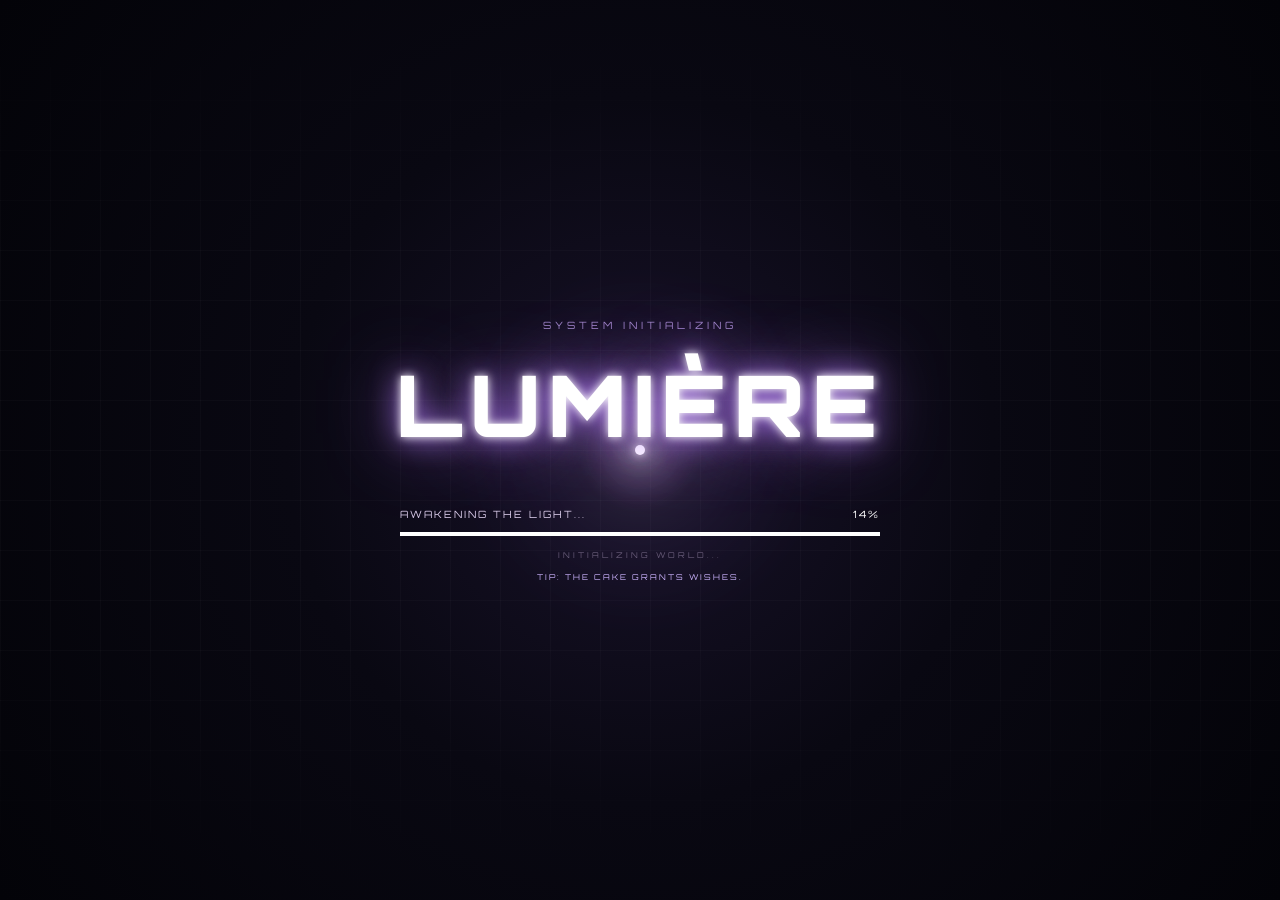
<file: index.html>
<!doctype html>
<html lang="en">
  <head>
    <meta charset="UTF-8" />

    <meta name="viewport" content="width=device-width, initial-scale=1.0" />

    <title>Lumière — Level 26</title>

    <!-- Google Font -->
    <link rel="preconnect" href="https://fonts.googleapis.com" />

    <link rel="preconnect" href="https://fonts.gstatic.com" crossorigin />

    <link
      href="https://fonts.googleapis.com/css2?family=Orbitron:wght@400;500;600;700;800;900&display=swap"
      rel="stylesheet"
    />

    <!-- Main CSS -->
    <link rel="stylesheet" href="css/style.css" />
  </head>

  <body>
    <!-- ==================================================
     INTRO / LOADING SCREEN
================================================== -->

    <section class="intro-screen" id="introScreen">
      <!-- Ambient light -->
      <div class="ambient-glow" id="ambientGlow"></div>

      <!-- Central light -->
      <div class="light-source" id="lightSource">
        <div class="light-halo"></div>

        <div class="light-core"></div>
      </div>

      <!-- Stars -->
      <div class="intro-stars" id="introStars" aria-hidden="true">
        <span>✦</span>
        <span>✧</span>
        <span>✦</span>
        <span>✧</span>
        <span>✦</span>
        <span>✧</span>
        <span>✦</span>
        <span>✧</span>
        <span>✦</span>
        <span>✧</span>
      </div>

      <!-- Intro content -->
      <div class="intro-content">
        <div class="intro-system">SYSTEM INITIALIZING</div>

        <div class="intro-title">LUMIÈRE</div>

        <div class="intro-status">
          <span id="lightStatus"> AWAKENING THE LIGHT... </span>

          <span id="lightPercent" class="light-percent"> 0% </span>
        </div>

        <div class="intro-progress">
          <div class="intro-progress-fill"></div>
        </div>

        <div class="intro-loading">INITIALIZING WORLD...</div>

        <div class="intro-tip" id="introTip"></div>
      </div>
    </section>

    <!-- ==================================================
     LOGIN SCREEN
================================================== -->

    <main class="login-screen" id="loginScreen">
      <div class="login-background">
        <div class="grid-lines"></div>

        <div class="scan-line"></div>

        <div class="background-orb orb-one"></div>

        <div class="background-orb orb-two"></div>

        <div class="background-star star-one">✦</div>

        <div class="background-star star-two">✧</div>

        <div class="background-star star-three">✦</div>

        <div class="background-star star-four">✧</div>
      </div>

      <div class="login-container">
        <!-- Logo -->
        <div class="login-logo">
          <div class="logo-symbol">✦</div>

          <div class="logo-title">LUMIÈRE</div>

          <div class="logo-subtitle">PERSONAL WORLD SYSTEM</div>
        </div>

        <!-- Login box -->
        <section class="login-box">
          <div class="terminal-header">
            <span> SYSTEM ACCESS </span>

            <span class="terminal-status"> ● ONLINE </span>
          </div>

          <div class="login-content">
            <div class="access-label">PLAYER AUTHENTICATION</div>

            <h1>
              WELCOME,
              <span>PLAYER</span>
            </h1>

            <p class="login-description">
              IDENTIFY YOURSELF TO ENTER THE WORLD OF LUMIÈRE.
            </p>

            <!-- Player name -->
            <div class="input-group">
              <label for="playerName"> PLAYER NAME </label>

              <div class="input-wrapper">
                <span class="input-icon"> &gt;_ </span>

                <input
                  type="text"
                  id="playerName"
                  placeholder="ENTER PLAYER NAME"
                  autocomplete="off"
                  spellcheck="false"
                />
              </div>
            </div>

            <!-- Access code -->
            <div class="input-group">
              <label for="accessCode"> ACCESS CODE </label>

              <div class="input-wrapper">
                <span class="input-icon"> # </span>

                <input
                  type="password"
                  id="accessCode"
                  placeholder="ENTER ACCESS CODE"
                  inputmode="numeric"
                  autocomplete="off"
                />
              </div>
            </div>

            <!-- Error -->
            <div
              class="error-message"
              id="errorMessage"
              aria-live="polite"
            ></div>

            <!-- Start -->
            <button type="button" class="start-button" id="startButton">
              <span class="button-icon"> ▶ </span>

              <span> ENTER WORLD </span>

              <span class="button-arrow"> → </span>
            </button>

            <div class="login-footer">
              <span> SECURE CONNECTION </span>
            </div>
          </div>
        </section>

        <div class="login-tip">PRESS ENTER TO ACCESS</div>
      </div>
    </main>

    <!-- ==================================================
     ACCESS GRANTED / LEVEL REVEAL
================================================== -->

    <section class="level-reveal" id="levelReveal">
      <div class="reveal-grid"></div>

      <div class="reveal-scan"></div>

      <div class="reveal-particles">
        <span>✦</span>
        <span>✧</span>
        <span>✦</span>
        <span>✧</span>
        <span>✦</span>
        <span>✧</span>
        <span>✦</span>
        <span>✧</span>
        <span>✦</span>
        <span>✧</span>
      </div>

      <div class="reveal-content">
        <div class="access-granted">
          <span class="access-line"></span>

          ACCESS GRANTED

          <span class="access-line"></span>
        </div>

        <div class="level-label">CURRENT LEVEL</div>

        <div class="level-number">26</div>

        <div class="chapter-title">A NEW CHAPTER</div>

        <p class="chapter-description">
          THE WORLD IS READY.<br />
          YOUR NEXT ADVENTURE<br />
          BEGINS NOW.
        </p>

        <div class="reveal-divider">
          <span></span>
          <span>✦</span>
          <span></span>
        </div>

        <button type="button" class="continue-button" id="continueButton">
          <span> CONTINUE </span>

          <strong> → </strong>
        </button>

        <div class="reveal-footer">LUMIÈRE WORLD SYSTEM // LEVEL 26</div>
      </div>
    </section>

    <div class="page-transition" id="pageTransition" aria-hidden="true">
      <div class="page-transition-glow"></div>

      <div class="page-transition-text">ENTERING LUMIÈRE...</div>
    </div>

    <!-- ==================================================
     JAVASCRIPT
================================================== -->

    <script src="js/script.js"></script>
  </body>
</html>
</file>
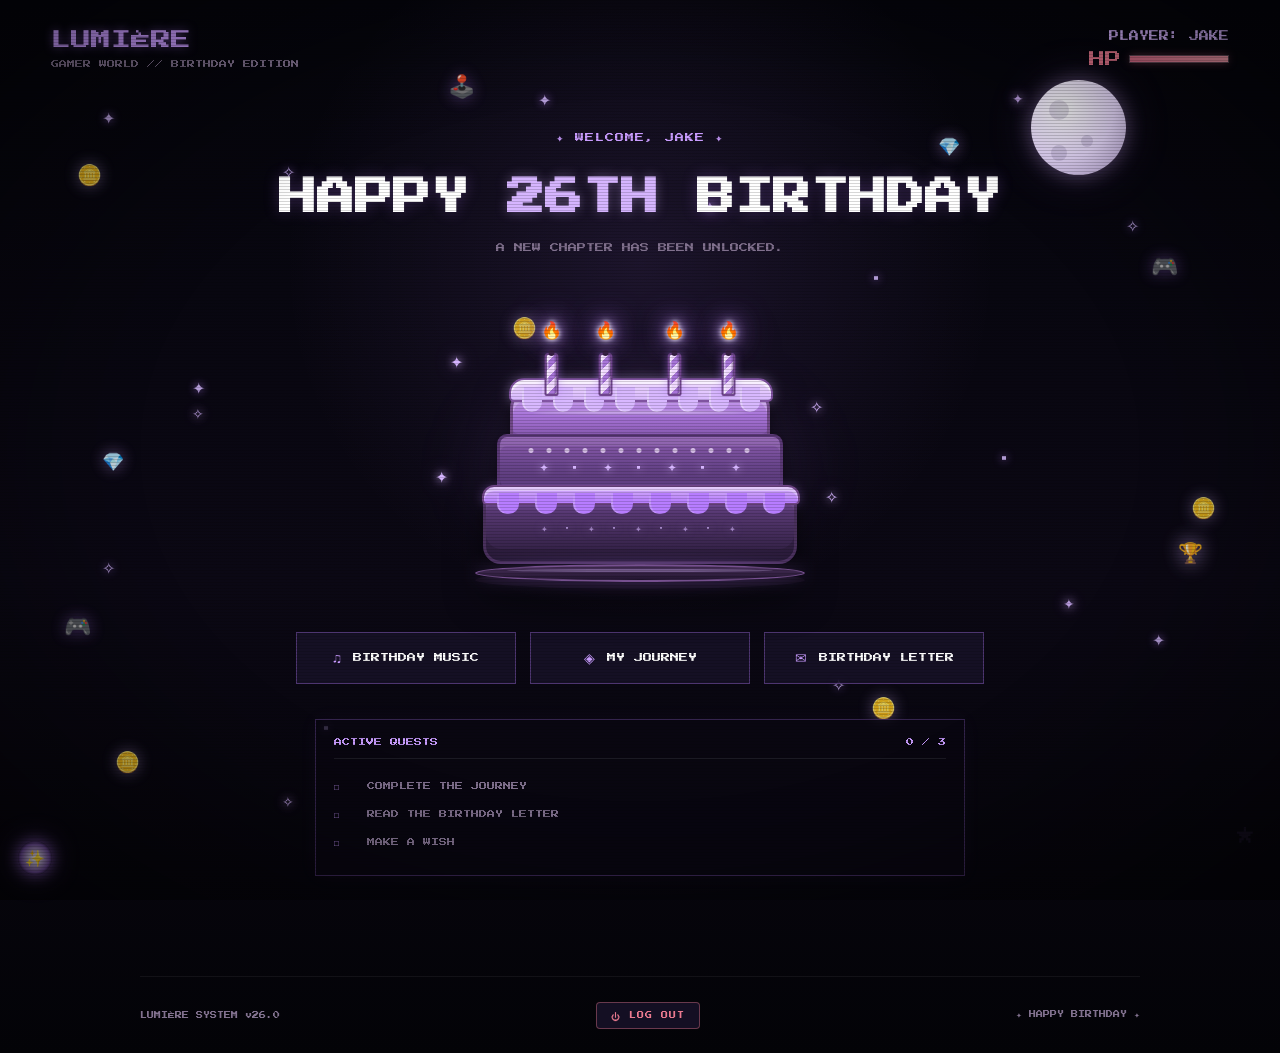
<file: home.html>
<!doctype html>
<html lang="en">
  <head>
    <meta charset="UTF-8" />

    <meta name="viewport" content="width=device-width, initial-scale=1.0" />

    <title>Lumière — Level 26</title>

    <!-- GOOGLE FONT -->
    <link
      href="https://fonts.googleapis.com/css2?family=Press+Start+2P&display=swap"
      rel="stylesheet"
    />

    <!-- HOME CSS -->
    <link rel="stylesheet" href="css/home.css" />
  </head>

  <body>
    <div class="page-transition-in" aria-hidden="true">
      <div class="page-transition-in-glow"></div>
    </div>

    <!-- =====================================================
         LOGOUT TRANSITION (OUTGOING)
    ====================================================== -->

    <div class="page-transition-out" id="pageTransitionOut" aria-hidden="true">
      <div class="page-transition-out-glow"></div>
      <div class="page-transition-out-text">LOGGING OUT...</div>
    </div>

    <div class="world">
      <div class="sky" id="sky">
        <div class="moon">
          <span class="moon-crater crater-one"></span>
          <span class="moon-crater crater-two"></span>
          <span class="moon-crater crater-three"></span>
        </div>

        <span class="star star-1">✦</span>
        <span class="star star-2">✧</span>
        <span class="star star-3">✦</span>
        <span class="star star-4">·</span>
        <span class="star star-5">✧</span>
        <span class="star star-6">✦</span>
        <span class="star star-7">·</span>
        <span class="star star-8">✧</span>
        <span class="star star-9">✦</span>
        <span class="star star-10">·</span>
        <span class="star star-11">✧</span>
        <span class="star star-12">✦</span>

        <div class="light-particles" id="lightParticles"></div>
      </div>

      <div class="pixel-decor" aria-hidden="true">
        <span class="decor-item decor-coin coin-1">🪙</span>
        <span class="decor-item decor-coin coin-2">🪙</span>
        <span class="decor-item decor-coin coin-3">🪙</span>
        <span class="decor-item decor-coin coin-4">🪙</span>
        <span class="decor-item decor-coin coin-5">🪙</span>

        <span class="decor-item decor-controller controller-1">🎮</span>
        <span class="decor-item decor-controller controller-2">🎮</span>
        <span class="decor-item decor-controller controller-3">🕹️</span>

        <span class="decor-item decor-sparkle sparkle-a">✦</span>
        <span class="decor-item decor-sparkle sparkle-b">✧</span>
        <span class="decor-item decor-sparkle sparkle-c">✦</span>
        <span class="decor-item decor-sparkle sparkle-d">✧</span>
        <span class="decor-item decor-sparkle sparkle-e">✦</span>
        <span class="decor-item decor-sparkle sparkle-f">✧</span>

        <span class="decor-item decor-gem gem-1">💎</span>
        <span class="decor-item decor-gem gem-2">💎</span>

        <span class="decor-item decor-trophy trophy-1">🏆</span>
      </div>

      <!-- =====================================================
         HEADER
    ====================================================== -->

      <header class="world-header">
        <div class="brand">
          <div class="brand-title">LUMIÈRE</div>

          <div class="brand-subtitle">GAMER WORLD // BIRTHDAY EDITION</div>
        </div>

        <div class="player-info">
          <div class="player-name">PLAYER: JAKE</div>

          <div class="health">
            <span>HP</span>

            <div class="health-bar">
              <div class="health-fill"></div>
            </div>
          </div>
        </div>
      </header>

      <!-- =====================================================
         MAIN
    ====================================================== -->

      <main class="world-content">
        <!-- =================================================
             WELCOME
        ================================================== -->

        <section class="welcome-text">
          <div class="welcome-small">✦ WELCOME, JAKE ✦</div>

          <h1>
            HAPPY
            <span>26TH</span> BIRTHDAY
          </h1>

          <p>A NEW CHAPTER HAS BEEN UNLOCKED.</p>
        </section>

        <!-- =================================================
             CAKE
        ================================================== -->

        <section class="cake-area">
          <div class="cake-glow"></div>

          <div class="cake-sparkle sparkle-one">✦</div>

          <div class="cake-sparkle sparkle-two">✧</div>

          <div class="cake-sparkle sparkle-three">✦</div>

          <div class="cake-sparkle sparkle-four">✧</div>

          <!-- CAKE -->

          <div class="cake">
            <!-- CANDLES -->

            <div class="cake-candles">
              <div class="candle candle-one">
                <div class="flame">🔥</div>

                <div class="candle-body"></div>
              </div>

              <div class="candle candle-two">
                <div class="flame">🔥</div>

                <div class="candle-body"></div>
              </div>

              <div class="candle candle-three">
                <div class="flame">🔥</div>

                <div class="candle-body"></div>
              </div>

              <div class="candle candle-four">
                <div class="flame">🔥</div>

                <div class="candle-body"></div>
              </div>
            </div>

            <!-- TOP -->

            <div class="cake-top">
              <div class="cake-frosting">
                <span></span>
                <span></span>
                <span></span>
                <span></span>
                <span></span>
                <span></span>
                <span></span>
                <span></span>
              </div>
            </div>

            <!-- MIDDLE -->

            <div class="cake-middle">
              <div class="cake-decoration">
                <span>✦</span>
                <span>·</span>
                <span>✦</span>
                <span>·</span>
                <span>✦</span>
                <span>·</span>
                <span>✦</span>
              </div>
            </div>

            <!-- BOTTOM -->

            <div class="cake-bottom">
              <div class="cake-frosting-bottom">
                <span></span>
                <span></span>
                <span></span>
                <span></span>
                <span></span>
                <span></span>
                <span></span>
                <span></span>
              </div>
            </div>

            <!-- PLATE -->

            <div class="cake-plate"></div>
          </div>

          <div class="cake-message">MAKE A WISH</div>
        </section>

        <!-- =================================================
             GAME MENU
        ================================================== -->

        <section class="game-menu">
          <button class="menu-button" data-modal="musicModal">
            <span class="menu-icon">♫</span>
            <span>BIRTHDAY MUSIC</span>
          </button>
          <button class="menu-button" data-modal="journeyModal">
            <span class="menu-icon">◈</span>
            <span>MY JOURNEY</span>
          </button>
          <button class="menu-button" data-modal="letterModal">
            <span class="menu-icon">✉</span>
            <span>BIRTHDAY LETTER</span>
          </button>
        </section>

        <!-- =================================================
             QUEST PANEL
        ================================================== -->

        <section class="quest-panel">
          <div class="quest-header">
            <span> ACTIVE QUESTS </span>

            <span id="questCount"> 0 / 3 </span>
          </div>

          <div class="quest-list">
            <!-- JOURNEY QUEST -->

            <div class="quest-item" id="journeyQuest">
              <span class="quest-check"> □ </span>

              <span class="quest-text"> COMPLETE THE JOURNEY </span>
            </div>

            <!-- LETTER QUEST -->

            <div class="quest-item" id="letterQuest">
              <span class="quest-check"> □ </span>

              <span class="quest-text"> READ THE BIRTHDAY LETTER </span>
            </div>

            <!-- CAKE QUEST -->

            <div class="quest-item" id="cakeQuest">
              <span class="quest-check"> □ </span>

              <span class="quest-text"> MAKE A WISH </span>
            </div>
          </div>
        </section>
      </main>

      <!-- =====================================================
         FOOTER
    ====================================================== -->

      <footer class="world-footer">
        <span> LUMIÈRE SYSTEM v26.0 </span>

        <button type="button" class="logout-button" id="logoutButton">
          <span class="logout-icon">⏻</span>
          <span>LOG OUT</span>
        </button>

        <span> ✦ HAPPY BIRTHDAY ✦ </span>
      </footer>

      <!-- =====================================================
         LOGOUT CONFIRM TOAST
    ====================================================== -->

      <div
        class="confirm-toast"
        id="logoutConfirmToast"
        role="alertdialog"
        aria-live="polite"
        aria-hidden="true"
      >
        <span class="toast-star confirm-toast-icon">⏻</span>

        <span class="toast-text">
          LOG OUT OF LUMIÈRE?
          <small>YOU'LL RETURN TO THE LOGIN SCREEN</small>
        </span>

        <span class="confirm-toast-actions">
          <button
            type="button"
            class="confirm-toast-btn confirm-yes"
            id="logoutConfirmYes"
          >
            YES
          </button>

          <button
            type="button"
            class="confirm-toast-btn confirm-no"
            id="logoutConfirmNo"
          >
            CANCEL
          </button>
        </span>
      </div>

      <!-- =====================================================
         SECRET UNLOCK TOAST
    ====================================================== -->

      <div
        class="secret-toast"
        id="secretToast"
        role="status"
        aria-live="polite"
      >
        <span class="toast-star">★</span>

        <span class="toast-text">
          SECRET QUEST UNLOCKED
          <small>FIND THE HIDDEN STAR</small>
        </span>
      </div>

      <!-- =====================================================
         HIDDEN STAR
    ====================================================== -->

      <button
        class="hidden-star"
        id="hiddenStar"
        aria-label="Locked secret star"
        title="Complete all quests first"
      >
        ★
      </button>

      <!-- =====================================================
         JOURNEY MODAL
    ====================================================== -->

      <div class="modal" id="journeyModal" aria-hidden="true">
        <div class="modal-box">
          <button class="close-modal" aria-label="Close">×</button>

          <h2 class="modal-title">MY JOURNEY</h2>

          <p class="modal-subtitle">EVERY LEVEL TELLS A STORY.</p>

          <div class="journey-progress">
            <div class="journey-progress-top">
              <span> PROGRESS </span>

              <span id="journeyProgressText"> JOURNEY 01 / 06 </span>
            </div>

            <div class="journey-progress-bar">
              <div class="journey-progress-fill" id="journeyProgressFill"></div>
            </div>
          </div>

          <div class="journey-map">
            <div class="journey-line"></div>

            <button
              class="journey-level"
              data-level="21"
              data-title="THE BEGINNING"
              data-text="Every adventure begins somewhere. The first steps may be uncertain, but they are still steps forward."
              data-text-size="13px"
              data-title-size="16px"
            >
              <span class="level-number"> 21 </span>

              <span class="level-label"> THE<br />BEGINNING </span>
            </button>

            <button
              class="journey-level"
              data-level="22"
              data-title="THE GRIND"
              data-text="There were difficult days, long nights, mistakes, and moments when giving up seemed easier. But you kept going."
              data-text-size="13px"
              data-title-size="16px"
            >
              <span class="level-number"> 22 </span>

              <span class="level-label"> THE<br />GRIND </span>
            </button>

            <button
              class="journey-level"
              data-level="23"
              data-title="THE GROWTH"
              data-text="Every challenge taught you something. Every mistake became experience. You were slowly becoming stronger."
              data-text-size="13px"
              data-title-size="16px"
            >
              <span class="level-number"> 23 </span>

              <span class="level-label"> THE<br />GROWTH </span>
            </button>

            <button
              class="journey-level"
              data-level="24"
              data-title="THE CHANGE"
              data-text="Life changed. So did you. New opportunities appeared, new people entered your story, and new dreams began to take shape."
              data-text-size="13px"
              data-title-size="16px"
            >
              <span class="level-number"> 24 </span>

              <span class="level-label"> THE<br />CHANGE </span>
            </button>

            <button
              class="journey-level"
              data-level="25"
              data-title="THE PREPARATION"
              data-text="Level 25 became a bridge between who you were and who you are becoming. The next chapter was waiting."
              data-text-size="13px"
              data-title-size="16px"
            >
              <span class="level-number"> 25 </span>

              <span class="level-label"> THE<br />PREPARATION </span>
            </button>

            <button
              class="journey-level"
              data-level="26"
              data-title="THE NEXT CHAPTER"
              data-text="LEVEL 26. This is not the ending. It is another beginning. There are still dreams to chase, places to discover, things to create, and memories waiting to happen."
              data-text-size="14px"
              data-title-size="18px"
            >
              <span class="level-number"> 26 </span>

              <span class="level-label"> THE<br />NEXT CHAPTER </span>

              <span class="final-star"> ★ </span>
            </button>
          </div>

          <button class="journey-modal-continue" id="journeyContinue">
            REPLAY JOURNEY
          </button>
        </div>
      </div>

      <!-- =====================================================
         JOURNEY REVEAL
    ====================================================== -->

      <div class="journey-reveal" id="journeyReveal" aria-hidden="true">
        <div class="journey-flash"></div>

        <div class="journey-unlocked">
          <div class="unlock-stars">✦ ✧ ★ ✧ ✦</div>

          <div class="unlock-text">LEVEL UNLOCKED</div>

          <div class="unlock-level" id="unlockLevel">LEVEL 21</div>

          <div class="unlock-title" id="unlockTitle">THE BEGINNING</div>

          <div class="story-box">
            <div class="story-label">SYSTEM MESSAGE</div>

            <div id="storyText"></div>
          </div>

          <button class="journey-continue" id="journeyContinueReveal" disabled>
            CONTINUE →
          </button>
        </div>
      </div>

      <!-- =====================================================
         LETTER MODAL
    ====================================================== -->

      <div class="modal" id="letterModal" aria-hidden="true">
        <div class="modal-box">
          <button class="close-modal" aria-label="Close">×</button>

          <h2 class="modal-title">BIRTHDAY LETTER</h2>

          <p class="modal-subtitle">A MESSAGE FROM YOUR PAST SELF.</p>

          <div class="letter-intro" id="letterIntro">
            <div class="letter-envelope" id="letterEnvelope">✉</div>

            <div class="letter-intro-label" id="letterIntroLabel">
              DECODING OLD MEMORY FILE...
            </div>

            <div class="letter-intro-sub">FROM: JAKE, AGE 20</div>
          </div>

          <div class="letter-content" id="letterContent"></div>

          <div class="letter-cursor" id="letterCursor">█</div>
        </div>
      </div>

      <!-- =====================================================
         MUSIC MODAL
    ====================================================== -->

      <div class="modal" id="musicModal" aria-hidden="true">
        <div class="modal-box">
          <button class="close-modal" aria-label="Close">×</button>

          <h2 class="modal-title">BIRTHDAY MUSIC</h2>

          <p class="modal-subtitle">A SOUNDTRACK FOR LEVEL 26.</p>

          <div class="music-display">
            <div class="music-disc">♫</div>

            <div>
              <div class="song-title">LEVEL 26</div>

              <div class="song-artist">LUMIÈRE</div>
            </div>
          </div>

          <div class="music-controls">
            <audio class="birthday-audio" id="birthdayAudio" controls>
              <source src="assets/birthday.mp3" type="audio/mpeg" />

              Your browser does not support audio.
            </audio>

            <p
              id="audioError"
              style="
                display: none;
                margin-top: 10px;
                color: #e9798f;
                font-size: 8px;
                letter-spacing: 1px;
              "
            >
              ⚠ TRACK NOT FOUND — ADD assets/birthday.mp3
            </p>
          </div>
        </div>
      </div>

      <!-- =====================================================
         FINAL SECRET MODAL
    ====================================================== -->

      <div class="final-secret" id="finalSecret" aria-hidden="true">
        <div class="final-stars-background">
          <span>✦</span>
          <span>✧</span>
          <span>★</span>
          <span>·</span>
          <span>✦</span>
          <span>✧</span>
          <span>★</span>
          <span>·</span>
          <span>✦</span>
          <span>✧</span>
          <span>★</span>
          <span>✦</span>
        </div>

        <div class="final-secret-box">
          <div class="final-small">✦ ALL QUESTS COMPLETE ✦</div>

          <div class="final-star-icon">★</div>

          <h1>FINAL SECRET</h1>

          <div class="final-level">LEVEL 26</div>

          <div class="final-divider">─────────────</div>

          <p class="final-message">
            You found the star.

            <br /><br />

            But the real treasure was never the star.

            <br /><br />

            It was everything that happened along the way.

            <br /><br />

            Every challenge. Every failure. Every victory. Every dream.

            <br /><br />

            And this is only the beginning.
          </p>

          <div class="final-birthday">HAPPY 26TH BIRTHDAY</div>

          <div class="final-signature">— LUMIÈRE SYSTEM</div>

          <button class="final-close" id="finalClose">RETURN TO WORLD</button>
        </div>
      </div>
    </div>

    <!-- =====================================================
         GUIDE MASCOT
    ====================================================== -->

    <div class="mascot" aria-hidden="true">
      <div class="mascot-bubble" id="mascotBubble">
        <span id="mascotText"></span>
      </div>

      <div class="mascot-orb" id="mascotOrb" title="Tap for a tip">✨</div>
    </div>

    <!-- =====================================================
         IMPACT FLASH
    ====================================================== -->

    <div class="impact-flash" id="impactFlash" aria-hidden="true"></div>

    <!-- =====================================================
         KONAMI CODE EASTER EGG
         Hidden until the classic ↑↑↓↓←→←→BA sequence is
         entered. Shows a banner and a shower of coins.
    ====================================================== -->
    <div
      class="konami-banner"
      id="konamiBanner"
      role="status"
      aria-live="polite"
      aria-hidden="true"
    >
      <div class="konami-banner-title">★ CHEAT CODE ACTIVATED ★</div>

      <div class="konami-banner-subtitle">INFINITE WISHES GRANTED</div>
    </div>

    <div class="konami-rain" id="konamiRain" aria-hidden="true"></div>

    <!-- =====================================================
         CRT SCREEN OVERLAY
    ====================================================== -->

    <div class="crt-vignette" aria-hidden="true"></div>

    <div class="crt-overlay" aria-hidden="true"></div>

    <!-- =========================================================
     JAVASCRIPT
========================================================= -->

    <script src="js/home.js"></script>
  </body>
</html>
</file>
<file: css/style.css>
/* ==================================================
   LUMIÈRE — LEVEL 26
   GAMER / CYBER FANTASY THEME
================================================== */

* {
  box-sizing: border-box;
  margin: 0;
  padding: 0;
}

html,
body {
  width: 100%;
  min-height: 100%;
}

body {
  background: #05050c;
  color: #ffffff;
  font-family: "Orbitron", sans-serif;
  overflow: hidden;

  -webkit-tap-highlight-color: transparent;
}

/* ==================================================
   TOUCH INTERACTION IMPROVEMENTS
================================================== */

.start-button,
.continue-button {
  touch-action: manipulation;
}

/* ==================================================
   INTRO SCREEN
================================================== */

.intro-screen {
  position: fixed;
  inset: 0;
  z-index: 1000;

  display: flex;
  align-items: center;
  justify-content: center;

  background: radial-gradient(
    circle at center,
    #181229 0%,
    #090812 45%,
    #030308 100%
  );

  overflow: hidden;

  transition:
    opacity 0.8s ease,
    visibility 0.8s ease;
}

.intro-screen.hide {
  opacity: 0;
  visibility: hidden;
  pointer-events: none;
}

/* ==================================================
   INTRO GRID
================================================== */

.intro-screen::before {
  content: "";
  position: absolute;
  inset: 0;

  background-image:
    linear-gradient(rgba(255, 255, 255, 0.025) 1px, transparent 1px),
    linear-gradient(90deg, rgba(255, 255, 255, 0.025) 1px, transparent 1px);

  background-size: 50px 50px;

  mask-image: linear-gradient(
    to bottom,
    transparent,
    black 30%,
    black 70%,
    transparent
  );
}

/* ==================================================
   AMBIENT GLOW
================================================== */

.ambient-glow {
  position: absolute;

  width: 300px;
  height: 300px;

  left: 50%;
  top: 50%;

  transform: translate(-50%, -50%);

  border-radius: 50%;

  background: radial-gradient(
    circle,
    rgba(255, 255, 255, 0.9),
    rgba(180, 130, 255, 0.35),
    transparent 70%
  );

  filter: blur(20px);

  pointer-events: none;
}

/* ==================================================
   LIGHT SOURCE
================================================== */

.light-source {
  position: absolute;

  left: 50%;
  top: 50%;

  transform: translate(-50%, -50%);

  width: 30px;
  height: 30px;

  display: flex;
  align-items: center;
  justify-content: center;
}

.light-halo {
  position: absolute;

  width: 80px;
  height: 80px;

  border-radius: 50%;

  background: radial-gradient(
    circle,
    rgba(255, 255, 255, 0.95),
    rgba(220, 160, 255, 0.45),
    transparent 70%
  );

  filter: blur(5px);
}

.light-core {
  position: relative;

  width: 10px;
  height: 10px;

  border-radius: 50%;

  background: #ffffff;

  box-shadow:
    0 0 10px #ffffff,
    0 0 25px #dcb4ff,
    0 0 50px #b77dff;
}

/* ==================================================
   INTRO STARS
================================================== */

.intro-stars {
  position: absolute;
  inset: 0;

  opacity: 0;

  transition: opacity 1s ease;

  pointer-events: none;
}

.intro-stars span {
  position: absolute;

  color: #d9c4ff;

  opacity: 0;

  text-shadow:
    0 0 8px #ffffff,
    0 0 18px #b77dff;

  animation: introStarFloat 3s ease-in-out infinite;
}

.intro-stars span:nth-child(1) {
  left: 15%;
  top: 25%;
}

.intro-stars span:nth-child(2) {
  left: 25%;
  top: 65%;
}

.intro-stars span:nth-child(3) {
  left: 38%;
  top: 18%;
}

.intro-stars span:nth-child(4) {
  left: 48%;
  top: 75%;
}

.intro-stars span:nth-child(5) {
  left: 62%;
  top: 20%;
}

.intro-stars span:nth-child(6) {
  left: 73%;
  top: 63%;
}

.intro-stars span:nth-child(7) {
  left: 85%;
  top: 30%;
}

.intro-stars span:nth-child(8) {
  left: 90%;
  top: 72%;
}

.intro-stars span:nth-child(9) {
  left: 12%;
  top: 80%;
}

.intro-stars span:nth-child(10) {
  left: 55%;
  top: 10%;
}

@keyframes introStarFloat {
  0%,
  100% {
    transform: translateY(0) scale(1);
  }

  50% {
    transform: translateY(-10px) scale(1.2);
  }
}

/* ==================================================
   INTRO CONTENT
================================================== */

.intro-content {
  position: relative;
  z-index: 5;

  width: min(90%, 650px);

  text-align: center;

  opacity: 0;

  transform: translateY(20px);

  transition:
    opacity 1s ease,
    transform 1s ease;
}

.intro-system {
  margin-bottom: 20px;

  color: #9e83c7;

  font-size: 10px;
  letter-spacing: 4px;
}

.intro-title {
  color: #ffffff;

  font-size: clamp(40px, 9vw, 85px);
  font-weight: 900;

  letter-spacing: 8px;

  text-shadow:
    0 0 10px #ffffff,
    0 0 30px #b77dff,
    0 0 70px rgba(183, 125, 255, 0.7);

  transition: text-shadow 1s ease;
}

.intro-status {
  display: flex;
  justify-content: space-between;
  align-items: center;

  margin: 50px auto 12px;

  width: min(100%, 480px);

  color: #d8cae8;

  font-size: 10px;
  letter-spacing: 2px;
}

.light-percent {
  color: #ffffff;
}

.intro-progress {
  width: min(100%, 480px);
  height: 4px;

  margin: auto;

  background: rgba(255, 255, 255, 0.1);

  overflow: hidden;
}

.intro-progress-fill {
  width: 0%;
  height: 100%;

  background: #ffffff;

  box-shadow:
    0 0 10px #ffffff,
    0 0 25px #b77dff;

  animation: introProgress 6s linear forwards;
}

@keyframes introProgress {
  to {
    width: 100%;
  }
}

.intro-loading {
  margin-top: 14px;

  color: #685c79;

  font-size: 8px;
  letter-spacing: 3px;
}

/* ==================================================
   INTRO TIPS
   ==================================================
   Rotating tips/quotes that cycle underneath the
   loading label while the light animation plays.
================================================== */

.intro-tip {
  margin-top: 12px;

  min-height: 10px;

  color: #cdb4ff;

  font-size: 8px;
  letter-spacing: 2px;

  opacity: 0;

  transition: opacity 0.4s ease;
}

.intro-tip.show {
  opacity: 1;
}

/* ==================================================
   LOGIN SCREEN
================================================== */

.login-screen {
  position: fixed;
  inset: 0;
  z-index: 10;

  display: flex;
  align-items: center;
  justify-content: center;

  min-height: 100vh;

  background: radial-gradient(
    circle at 50% 45%,
    #161326 0%,
    #080811 50%,
    #030307 100%
  );

  opacity: 0;
  visibility: hidden;

  transition:
    opacity 1s ease,
    visibility 1s ease;
}

.login-screen.show {
  opacity: 1;
  visibility: visible;
}

/* ==================================================
   LOGIN BACKGROUND
================================================== */

.login-background {
  position: absolute;
  inset: 0;

  overflow: hidden;
}

.grid-lines {
  position: absolute;
  inset: 0;

  background-image:
    linear-gradient(rgba(164, 120, 220, 0.05) 1px, transparent 1px),
    linear-gradient(90deg, rgba(164, 120, 220, 0.05) 1px, transparent 1px);

  background-size: 55px 55px;

  transform: perspective(500px) rotateX(60deg) scale(1.6);

  transform-origin: center bottom;

  opacity: 0.5;
}

.scan-line {
  position: absolute;
  left: 0;
  right: 0;
  top: -10%;

  height: 2px;

  background: linear-gradient(
    90deg,
    transparent,
    rgba(190, 130, 255, 0.7),
    transparent
  );

  box-shadow: 0 0 15px rgba(190, 130, 255, 0.6);

  animation: scanMove 6s linear infinite;
}

@keyframes scanMove {
  from {
    top: -10%;
  }

  to {
    top: 110%;
  }
}

.background-orb {
  position: absolute;

  width: 400px;
  height: 400px;

  border-radius: 50%;

  filter: blur(100px);

  opacity: 0.12;
}

.orb-one {
  left: -150px;
  top: -150px;

  background: #8c5ac7;
}

.orb-two {
  right: -150px;
  bottom: -150px;

  background: #4d8cc7;
}

.background-star {
  position: absolute;

  color: #cdb4ff;

  opacity: 0.5;

  text-shadow: 0 0 10px #b77dff;

  animation: starPulse 2.5s ease-in-out infinite;
}

.star-one {
  left: 10%;
  top: 20%;
}

.star-two {
  left: 20%;
  bottom: 18%;
}

.star-three {
  right: 12%;
  top: 25%;
}

.star-four {
  right: 22%;
  bottom: 20%;
}

@keyframes starPulse {
  0%,
  100% {
    opacity: 0.3;
    transform: scale(1);
  }

  50% {
    opacity: 1;
    transform: scale(1.3);
  }
}

/* ==================================================
   LOGIN CONTAINER
================================================== */

.login-container {
  position: relative;
  z-index: 5;

  width: min(92%, 500px);

  text-align: center;
}

/* ==================================================
   LOGIN LOGO
================================================== */

.login-logo {
  margin-bottom: 25px;
}

.logo-symbol {
  margin-bottom: 5px;

  color: #d7bdff;

  font-size: 22px;

  text-shadow: 0 0 10px #b77dff;
}

.logo-title {
  color: #ffffff;

  font-size: clamp(28px, 7vw, 48px);
  font-weight: 900;

  letter-spacing: 7px;

  text-shadow:
    0 0 10px #ffffff,
    0 0 30px #a875d9;
}

.logo-subtitle {
  margin-top: 8px;

  color: #756886;

  font-size: 8px;
  letter-spacing: 3px;
}

/* ==================================================
   LOGIN BOX
================================================== */

.login-box {
  position: relative;

  border: 1px solid rgba(183, 125, 255, 0.4);

  background: linear-gradient(
    145deg,
    rgba(24, 19, 38, 0.95),
    rgba(8, 8, 16, 0.98)
  );

  box-shadow:
    0 0 30px rgba(130, 80, 180, 0.15),
    inset 0 0 30px rgba(130, 80, 180, 0.04);

  text-align: left;

  overflow: hidden;
}

.login-box::before {
  content: "";

  position: absolute;
  inset: 0;

  pointer-events: none;

  border: 1px solid rgba(255, 255, 255, 0.03);
}

/* ==================================================
   TERMINAL HEADER
================================================== */

.terminal-header {
  display: flex;
  justify-content: space-between;

  padding: 13px 18px;

  border-bottom: 1px solid rgba(183, 125, 255, 0.2);

  background: rgba(255, 255, 255, 0.025);

  color: #806f93;

  font-size: 8px;
  letter-spacing: 2px;
}

.terminal-status {
  color: #75d69a;

  text-shadow: 0 0 8px rgba(117, 214, 154, 0.5);
}

/* ==================================================
   LOGIN CONTENT
================================================== */

.login-content {
  padding: 30px;
}

.access-label {
  margin-bottom: 15px;

  color: #9c77c0;

  font-size: 8px;
  letter-spacing: 3px;
}

.login-content h1 {
  color: #ffffff;

  font-size: clamp(20px, 5vw, 30px);
  line-height: 1.3;

  letter-spacing: 2px;
}

.login-content h1 span {
  color: #c99cff;

  text-shadow: 0 0 15px rgba(183, 125, 255, 0.7);
}

.login-description {
  margin-top: 12px;
  margin-bottom: 30px;

  color: #70657c;

  font-size: 9px;
  line-height: 1.8;
  letter-spacing: 1px;
}

/* ==================================================
   INPUTS
================================================== */

.input-group {
  margin-bottom: 18px;
}

.input-group label {
  display: block;

  margin-bottom: 8px;

  color: #91809f;

  font-size: 8px;
  letter-spacing: 2px;
}

.input-wrapper {
  display: flex;
  align-items: center;

  height: 50px;

  border: 1px solid rgba(183, 125, 255, 0.2);

  background: rgba(0, 0, 0, 0.3);

  transition:
    border-color 0.3s ease,
    box-shadow 0.3s ease;
}

.input-wrapper:focus-within {
  border-color: rgba(196, 146, 255, 0.8);

  box-shadow: 0 0 15px rgba(183, 125, 255, 0.12);
}

.input-icon {
  width: 50px;

  color: #9e72c9;

  text-align: center;

  font-size: 12px;
}

.input-wrapper input {
  flex: 1;

  height: 100%;

  border: none;
  outline: none;

  background: transparent;

  color: #ffffff;

  font-family: "Orbitron", sans-serif;

  font-size: 10px;
  letter-spacing: 1px;
}

.input-wrapper input::placeholder {
  color: #494052;

  font-family: "Orbitron", sans-serif;

  font-size: 8px;
}

/* ==================================================
   ERROR
================================================== */

.error-message {
  min-height: 20px;

  margin-bottom: 8px;

  color: #e9798f;

  font-size: 8px;
  line-height: 1.5;

  letter-spacing: 1px;

  text-align: center;
}

/* ==================================================
   START BUTTON
================================================== */

.start-button {
  position: relative;

  width: 100%;
  height: 52px;

  display: flex;
  align-items: center;
  justify-content: center;
  gap: 12px;

  border: 1px solid rgba(210, 170, 255, 0.65);

  background: linear-gradient(
    90deg,
    rgba(117, 74, 156, 0.35),
    rgba(183, 125, 255, 0.15)
  );

  color: #ffffff;

  font-family: "Orbitron", sans-serif;

  font-size: 9px;
  font-weight: 700;

  letter-spacing: 2px;

  cursor: pointer;

  overflow: hidden;

  transition:
    transform 0.2s ease,
    border-color 0.3s ease,
    box-shadow 0.3s ease;
}

.start-button::before {
  content: "";

  position: absolute;

  top: 0;
  left: -100%;

  width: 100%;
  height: 100%;

  background: linear-gradient(
    90deg,
    transparent,
    rgba(255, 255, 255, 0.12),
    transparent
  );

  transition: left 0.5s ease;
}

.start-button:hover::before {
  left: 100%;
}

.start-button:hover {
  transform: translateY(-2px);

  border-color: #d8b7ff;

  box-shadow: 0 0 20px rgba(183, 125, 255, 0.25);
}

.start-button:active {
  transform: translateY(0);
}

.start-button:disabled {
  cursor: default;
  opacity: 0.7;
}

.button-icon {
  color: #c99cff;
}

.button-arrow {
  color: #c99cff;

  font-size: 14px;
}

/* ==================================================
   LOGIN FOOTER
================================================== */

.login-footer {
  display: flex;
  justify-content: space-between;

  margin-top: 20px;

  color: #4d4557;

  font-size: 7px;
  letter-spacing: 2px;
}

.login-tip {
  margin-top: 15px;

  color: #51475d;

  font-size: 7px;

  letter-spacing: 2px;
}

/* ==================================================
   LEVEL REVEAL
================================================== */

.level-reveal {
  position: fixed;
  inset: 0;
  z-index: 500;

  display: flex;
  align-items: center;
  justify-content: center;

  background: radial-gradient(
    circle at center,
    #181028 0%,
    #08070f 45%,
    #020207 100%
  );

  opacity: 0;
  visibility: hidden;

  transform: scale(1.03);

  transition:
    opacity 0.8s ease,
    visibility 0.8s ease,
    transform 0.8s ease;

  overflow: hidden;
}

.level-reveal.show {
  opacity: 1;
  visibility: visible;

  transform: scale(1);
}

/* ==================================================
   REVEAL GRID
================================================== */

.reveal-grid {
  position: absolute;
  inset: -20%;

  background-image:
    linear-gradient(rgba(183, 125, 255, 0.045) 1px, transparent 1px),
    linear-gradient(90deg, rgba(183, 125, 255, 0.045) 1px, transparent 1px);

  background-size: 45px 45px;

  transform: perspective(500px) rotateX(55deg);

  transform-origin: center bottom;
}

.reveal-scan {
  position: absolute;
  inset: 0;

  background: linear-gradient(
    transparent 0%,
    rgba(190, 130, 255, 0.04) 50%,
    transparent 100%
  );

  background-size: 100% 8px;

  opacity: 0.4;
}

/* ==================================================
   REVEAL PARTICLES
================================================== */

.reveal-particles {
  position: absolute;
  inset: 0;
}

.reveal-particles span {
  position: absolute;

  color: #c9a7ff;

  text-shadow: 0 0 10px #a875d9;

  opacity: 0;

  animation: revealParticle 3s ease-in-out infinite;
}

.reveal-particles span:nth-child(1) {
  left: 15%;
  top: 20%;
}

.reveal-particles span:nth-child(2) {
  left: 25%;
  top: 75%;
}

.reveal-particles span:nth-child(3) {
  left: 35%;
  top: 30%;
}

.reveal-particles span:nth-child(4) {
  left: 70%;
  top: 18%;
}

.reveal-particles span:nth-child(5) {
  left: 80%;
  top: 35%;
}

.reveal-particles span:nth-child(6) {
  left: 88%;
  top: 72%;
}

.reveal-particles span:nth-child(7) {
  left: 12%;
  top: 60%;
}

.reveal-particles span:nth-child(8) {
  left: 60%;
  top: 80%;
}

.reveal-particles span:nth-child(9) {
  left: 45%;
  top: 12%;
}

.reveal-particles span:nth-child(10) {
  left: 52%;
  top: 90%;
}

@keyframes revealParticle {
  0%,
  100% {
    opacity: 0.15;
    transform: translateY(0) scale(0.8);
  }

  50% {
    opacity: 1;
    transform: translateY(-15px) scale(1.3);
  }
}

/* ==================================================
   REVEAL CONTENT
================================================== */

.reveal-content {
  position: relative;
  z-index: 5;

  width: min(90%, 700px);

  text-align: center;
}

.access-granted {
  display: flex;
  align-items: center;
  justify-content: center;
  gap: 15px;

  color: #86e6ad;

  font-size: clamp(9px, 2vw, 13px);
  font-weight: 700;

  letter-spacing: 4px;

  text-shadow: 0 0 10px rgba(134, 230, 173, 0.5);
}

.access-line {
  width: 50px;
  height: 1px;

  background: linear-gradient(90deg, transparent, #86e6ad);
}

.access-line:last-child {
  background: linear-gradient(90deg, #86e6ad, transparent);
}

.level-label {
  margin-top: 45px;

  color: #81718e;

  font-size: 9px;
  letter-spacing: 4px;
}

.level-number {
  margin-top: 8px;

  color: #ffffff;

  font-size: clamp(100px, 22vw, 190px);
  font-weight: 900;

  line-height: 0.9;

  text-shadow:
    0 0 10px #ffffff,
    0 0 30px #d6b5ff,
    0 0 80px rgba(183, 125, 255, 0.7);
}

.chapter-title {
  margin-top: 30px;

  color: #d4b7f5;

  font-size: clamp(18px, 4vw, 30px);
  font-weight: 800;

  letter-spacing: 5px;

  text-shadow: 0 0 20px rgba(183, 125, 255, 0.45);
}

.chapter-description {
  margin-top: 20px;

  color: #82768f;

  font-size: 9px;
  line-height: 2.1;

  letter-spacing: 2px;
}

.reveal-divider {
  display: flex;
  align-items: center;
  justify-content: center;
  gap: 12px;

  width: min(90%, 350px);

  margin: 30px auto;
}

.reveal-divider span:first-child,
.reveal-divider span:last-child {
  flex: 1;

  height: 1px;

  background: linear-gradient(90deg, transparent, rgba(183, 125, 255, 0.5));
}

.reveal-divider span:last-child {
  background: linear-gradient(90deg, rgba(183, 125, 255, 0.5), transparent);
}

.reveal-divider span:nth-child(2) {
  color: #c99cff;

  text-shadow: 0 0 10px #b77dff;
}

/* ==================================================
   CONTINUE BUTTON
================================================== */

.continue-button {
  display: inline-flex;
  align-items: center;
  justify-content: center;
  gap: 20px;

  min-width: 220px;
  height: 52px;

  padding: 0 25px;

  border: 1px solid rgba(205, 166, 255, 0.7);

  background: rgba(120, 76, 170, 0.18);

  color: #ffffff;

  font-family: "Orbitron", sans-serif;

  font-size: 9px;
  font-weight: 700;

  letter-spacing: 3px;

  cursor: pointer;

  transition:
    transform 0.2s ease,
    background 0.3s ease,
    box-shadow 0.3s ease;
}

.continue-button strong {
  color: #c99cff;

  font-size: 15px;
}

.continue-button:hover {
  transform: translateY(-3px);

  background: rgba(154, 100, 207, 0.3);

  box-shadow: 0 0 25px rgba(183, 125, 255, 0.25);
}

.continue-button:active {
  transform: translateY(0);
}

/* ==================================================
   REVEAL FOOTER
================================================== */

.reveal-footer {
  margin-top: 30px;

  color: #403747;

  font-size: 7px;
  letter-spacing: 2px;
}

/* ==================================================
   STAGGERED REVEAL ANIMATION
   ==================================================
   Each line inside .reveal-content starts hidden
   and slides/fades in one after another once the
   .level-reveal screen gets the .show class.
================================================== */

.access-granted,
.level-label,
.level-number,
.chapter-title,
.chapter-description,
.reveal-divider,
.reveal-footer {
  opacity: 0;

  transform: translateY(26px);

  transition:
    opacity 0.7s ease,
    transform 0.7s ease;
}

.level-reveal.show .access-granted {
  opacity: 1;

  transform: translateY(0);

  transition-delay: 0.25s;
}

.level-reveal.show .level-label {
  opacity: 1;

  transform: translateY(0);

  transition-delay: 0.45s;
}

.level-reveal.show .level-number {
  opacity: 1;

  transform: translateY(0);

  transition-delay: 0.65s;
}

.level-reveal.show .chapter-title {
  opacity: 1;

  transform: translateY(0);

  transition-delay: 0.95s;
}

.level-reveal.show .chapter-description {
  opacity: 1;

  transform: translateY(0);

  transition-delay: 1.15s;
}

.level-reveal.show .reveal-divider {
  opacity: 1;

  transform: translateY(0);

  transition-delay: 1.4s;
}

.level-reveal.show .reveal-footer {
  opacity: 1;

  transform: translateY(0);

  transition-delay: 1.75s;
}

/*
   The continue button gets its own keyframe-based
   reveal (instead of the shared transition rule above)
   so that its existing hover/active transform effects
   keep working normally once the entrance finishes.
*/

.continue-button {
  opacity: 0;

  transform: translateY(26px);
}

@keyframes continueButtonReveal {
  to {
    opacity: 1;

    transform: translateY(0);
  }
}

.level-reveal.show .continue-button {
  animation: continueButtonReveal 0.7s ease forwards;

  animation-delay: 1.55s;
}

/* ==================================================
   PAGE TRANSITION OVERLAY
   ==================================================
   A brief "warp" effect that plays after clicking
   Continue, right before navigating to home.html.
================================================== */

.page-transition {
  position: fixed;
  inset: 0;
  z-index: 2000;

  display: flex;
  align-items: center;
  justify-content: center;

  background: #030308;

  opacity: 0;
  visibility: hidden;

  pointer-events: none;

  overflow: hidden;

  transition:
    opacity 0.5s ease,
    visibility 0.5s ease;
}

.page-transition.active {
  opacity: 1;
  visibility: visible;

  pointer-events: auto;
}

.page-transition-glow {
  position: absolute;

  left: 50%;
  top: 50%;

  width: 16px;
  height: 16px;

  border-radius: 50%;

  background: radial-gradient(
    circle,
    #ffffff 0%,
    #d6b5ff 35%,
    #8c5ac7 60%,
    transparent 75%
  );

  filter: blur(1px);

  transform: translate(-50%, -50%) scale(0);

  transition: transform 0.9s cubic-bezier(0.3, 0.8, 0.2, 1);
}

.page-transition.active .page-transition-glow {
  transform: translate(-50%, -50%) scale(140);
}

.page-transition-text {
  position: relative;
  z-index: 2;

  color: #ffffff;

  font-family: "Orbitron", sans-serif;

  font-size: 10px;
  font-weight: 700;

  letter-spacing: 4px;

  text-shadow:
    0 0 10px #ffffff,
    0 0 25px #b77dff;

  opacity: 0;

  transition:
    opacity 0.4s ease,
    transform 0.4s ease;

  transform: translateY(10px);
}

.page-transition.active .page-transition-text {
  opacity: 1;

  transform: translateY(0);

  transition-delay: 0.5s;
}

/* ==================================================
   RESPONSIVE
================================================== */

@media (max-width: 600px) {
  .intro-title {
    letter-spacing: 4px;
  }

  .login-content {
    padding: 22px;
  }

  .login-content h1 {
    font-size: 20px;
  }

  .chapter-title {
    letter-spacing: 3px;
  }

  .chapter-description {
    font-size: 8px;
  }

  .access-line {
    width: 25px;
  }
}

@media (max-height: 700px) {
  .login-logo {
    margin-bottom: 12px;
  }

  .login-content {
    padding: 20px;
  }

  .input-group {
    margin-bottom: 12px;
  }

  .input-wrapper {
    height: 44px;
  }

  .login-description {
    margin-bottom: 18px;
  }

  .level-label {
    margin-top: 25px;
  }

  .level-number {
    font-size: 100px;
  }

  .chapter-title {
    margin-top: 18px;
  }

  .chapter-description {
    margin-top: 12px;
  }

  .reveal-divider {
    margin: 18px auto;
  }

  .reveal-footer {
    margin-top: 15px;
  }
}

@media (prefers-reduced-motion: reduce) {
  *,
  *::before,
  *::after {
    animation-duration: 0.001ms !important;
    animation-iteration-count: 1 !important;
    transition-duration: 0.001ms !important;
    scroll-behavior: auto !important;
  }
}
</file>
<file: css/home.css>
/* =========================================================
   LUMIÈRE — GAMER WORLD
   PURPLE / CYBER FANTASY
   AESTHETIC BIRTHDAY CAKE EDITION
========================================================= */

:root {
  --bg-dark: #05050c;
  --bg-mid: #080811;
  --panel: #181229;

  --cyan: #c99cff;
  --blue: #a875d9;
  --purple: #b77dff;
  --gold: #d6b5ff;

  --white: #ffffff;
  --muted: #81718e;

  --border: rgba(183, 125, 255, 0.35);

  --shadow: 0 0 20px rgba(183, 125, 255, 0.15);

  --font: "Press Start 2P", monospace;
}

/* =========================================================
   RESET
========================================================= */

* {
  box-sizing: border-box;
  margin: 0;
  padding: 0;
}

html {
  scroll-behavior: smooth;
}

body {
  min-height: 100vh;

  background: #05050c;

  color: var(--white);

  font-family: var(--font);

  overflow-x: hidden;

  -webkit-tap-highlight-color: transparent;
}

/* =========================================================
   TOUCH INTERACTION IMPROVEMENTS
   =========================================================
   Prevents the double-tap-zoom gesture and the ~300ms
   tap delay some mobile browsers apply on these elements
   — especially important since taps also drive the
   Konami code gesture sequence.
========================================================= */

.cake,
.menu-button,
.mascot-orb,
.final-close,
.journey-continue,
.journey-modal-continue {
  touch-action: manipulation;
}

/* =========================================================
   GUIDE MASCOT
   =========================================================
   A small floating light-spirit in the corner that shows
   a speech bubble — cycling through idle tips on its own,
   and reacting with a quip whenever something notable
   happens (a wish, a finished letter, a finished journey).

   Click/tap the orb to skip to the next tip early.
========================================================= */

.mascot {
  position: fixed;

  left: 18px;
  bottom: 25px;

  z-index: 30;

  display: flex;

  flex-direction: column;

  align-items: flex-start;

  gap: 8px;

  pointer-events: none;
}

.mascot-orb {
  width: 34px;
  height: 34px;

  display: flex;

  align-items: center;

  justify-content: center;

  border-radius: 50%;

  font-size: 16px;

  background: radial-gradient(
    circle,
    rgba(255, 255, 255, 0.95),
    rgba(183, 125, 255, 0.55) 60%,
    transparent 80%
  );

  box-shadow:
    0 0 14px rgba(183, 125, 255, 0.6),
    0 0 30px rgba(183, 125, 255, 0.3);

  cursor: pointer;

  pointer-events: auto;

  animation: mascotFloat 3s ease-in-out infinite;
}

@keyframes mascotFloat {
  0%,
  100% {
    transform: translateY(0);
  }

  50% {
    transform: translateY(-8px);
  }
}

.mascot-bubble {
  position: relative;

  max-width: 210px;

  padding: 10px 14px;

  border: 1px solid rgba(183, 125, 255, 0.45);

  border-radius: 8px;

  background: linear-gradient(145deg, #1c1330, #0a0715);

  box-shadow: 0 0 15px rgba(183, 125, 255, 0.2);

  color: var(--white);

  font-family: var(--font);

  font-size: 8px;

  line-height: 1.7;

  letter-spacing: 0.5px;

  opacity: 0;

  transform: translateY(8px) scale(0.95);

  pointer-events: none;

  transition:
    opacity 0.35s ease,
    transform 0.35s ease;
}

.mascot-bubble.show {
  opacity: 1;

  transform: translateY(0) scale(1);
}

.mascot-bubble::after {
  content: "";

  position: absolute;

  left: 14px;
  bottom: -6px;

  width: 0;
  height: 0;

  border-left: 6px solid transparent;
  border-right: 6px solid transparent;
  border-top: 6px solid #0a0715;
}

/* =========================================================
   IMPACT FLASH + SCREEN SHAKE
   
========================================================= */

.impact-flash {
  position: fixed;
  inset: 0;
  z-index: 1800;

  background: #ffffff;

  opacity: 0;

  pointer-events: none;
}

.impact-flash.flash {
  animation: impactFlashAnim 0.5s ease;
}

@keyframes impactFlashAnim {
  0% {
    opacity: 0;
  }

  15% {
    opacity: 0.85;
  }

  100% {
    opacity: 0;
  }
}

@keyframes screenShake {
  0% {
    transform: translate(0, 0);
  }

  10% {
    transform: translate(-6px, 4px);
  }

  20% {
    transform: translate(6px, -4px);
  }

  30% {
    transform: translate(-5px, 3px);
  }

  40% {
    transform: translate(5px, -3px);
  }

  50% {
    transform: translate(-3px, 2px);
  }

  60% {
    transform: translate(3px, -2px);
  }

  70% {
    transform: translate(-2px, 1px);
  }

  80% {
    transform: translate(2px, -1px);
  }

  90% {
    transform: translate(-1px, 0);
  }

  100% {
    transform: translate(0, 0);
  }
}

body.screen-shake {
  animation: screenShake 0.5s ease;
}

/* =========================================================
   KONAMI CODE EASTER EGG
   =========================================================
   Hidden until ↑↑↓↓←→←→BA is entered. Shows a big
   celebratory banner and a shower of falling coins.
========================================================= */

.konami-banner {
  position: fixed;

  top: 50%;
  left: 50%;

  z-index: 1900;

  transform: translate(-50%, -50%) scale(0.8);

  text-align: center;

  padding: 24px 36px;

  border: 2px solid rgba(214, 181, 255, 0.7);

  border-radius: 8px;

  background: linear-gradient(145deg, #1c1330, #0a0715);

  box-shadow:
    0 0 40px rgba(183, 125, 255, 0.5),
    0 10px 30px rgba(0, 0, 0, 0.5);

  opacity: 0;

  pointer-events: none;
}

.konami-banner.show {
  animation: konamiBannerPop 3s ease forwards;
}

@keyframes konamiBannerPop {
  0% {
    opacity: 0;

    transform: translate(-50%, -50%) scale(0.7);
  }

  15% {
    opacity: 1;

    transform: translate(-50%, -50%) scale(1.05);
  }

  25% {
    transform: translate(-50%, -50%) scale(1);
  }

  85% {
    opacity: 1;

    transform: translate(-50%, -50%) scale(1);
  }

  100% {
    opacity: 0;

    transform: translate(-50%, -50%) scale(0.95);
  }
}

.konami-banner-title {
  color: var(--gold);

  font-family: var(--font);

  font-size: 13px;

  letter-spacing: 2px;

  text-shadow:
    0 0 10px var(--gold),
    0 0 25px var(--purple);
}

.konami-banner-subtitle {
  margin-top: 12px;

  color: var(--cyan);

  font-family: var(--font);

  font-size: 8px;

  letter-spacing: 1.5px;
}

.konami-rain {
  position: fixed;
  inset: 0;
  z-index: 1850;

  pointer-events: none;

  overflow: hidden;
}

.konami-rain-item {
  position: absolute;

  top: -40px;

  font-size: 20px;

  filter: drop-shadow(0 0 8px rgba(214, 181, 255, 0.6));

  animation: konamiRainFall linear forwards;
}

@keyframes konamiRainFall {
  0% {
    transform: translateY(0) rotate(0deg);

    opacity: 1;
  }

  100% {
    transform: translateY(110vh) rotate(360deg);

    opacity: 0.8;
  }
}

/* =========================================================
   CRT SCREEN OVERLAY
   =========================================================
   A decorative arcade-screen effect layered over the
   whole page: horizontal scanlines + a soft vignette
   darkening the edges, with a very slow, gentle flicker.

   Kept intentionally subtle and slow (a 6s cycle) —
   nothing rapid or high-contrast, so it stays comfortable
   to look at for extended periods.

   pointer-events: none on both layers so they never
   block clicks on the real UI underneath.
========================================================= */

.crt-overlay {
  position: fixed;
  inset: 0;
  z-index: 1500;

  pointer-events: none;

  background-image: repeating-linear-gradient(
    to bottom,
    rgba(0, 0, 0, 0.16) 0px,
    rgba(0, 0, 0, 0.16) 1px,
    transparent 1px,
    transparent 3px
  );

  mix-blend-mode: multiply;

  animation: crtFlicker 6s ease-in-out infinite;
}

.crt-vignette {
  position: fixed;
  inset: 0;
  z-index: 1499;

  pointer-events: none;

  background: radial-gradient(
    ellipse at center,
    transparent 55%,
    rgba(0, 0, 0, 0.5) 100%
  );
}

@keyframes crtFlicker {
  0%,
  100% {
    opacity: 0.92;
  }

  50% {
    opacity: 1;
  }
}

/* =========================================================
   PAGE TRANSITION (INCOMING)
   =========================================================
   Mirrors the outgoing "warp" overlay used on the login
   screen: a bright point of light contracts and the
   overlay fades away, revealing the world underneath.
   Runs automatically via CSS animation on page load —
   no JS required, so it can't get stuck if anything
   else on the page has an error.
========================================================= */

.page-transition-in {
  position: fixed;
  inset: 0;
  z-index: 2000;

  display: flex;
  align-items: center;
  justify-content: center;

  background: #030308;

  pointer-events: none;

  overflow: hidden;

  animation: pageTransitionInFade 1.5s ease forwards;
}

.page-transition-in-glow {
  position: absolute;

  left: 50%;
  top: 50%;

  width: 16px;
  height: 16px;

  border-radius: 50%;

  background: radial-gradient(
    circle,
    #ffffff 0%,
    #d6b5ff 35%,
    #8c5ac7 60%,
    transparent 75%
  );

  filter: blur(1px);

  transform: translate(-50%, -50%) scale(140);

  animation: pageTransitionInShrink 1s cubic-bezier(0.3, 0.8, 0.2, 1) forwards;
}

@keyframes pageTransitionInShrink {
  to {
    transform: translate(-50%, -50%) scale(0);
  }
}

@keyframes pageTransitionInFade {
  0%,
  60% {
    opacity: 1;

    visibility: visible;
  }

  100% {
    opacity: 0;

    visibility: hidden;
  }
}

/* =========================================================
   WORLD
========================================================= */

.world {
  position: relative;

  min-height: 100vh;

  overflow: hidden;

  background:
    radial-gradient(
      circle at 50% 25%,
      rgba(183, 125, 255, 0.12),
      transparent 35%
    ),
    linear-gradient(180deg, #05050c 0%, #0b0814 55%, #030307 100%);
}

/* =========================================================
   SKY
========================================================= */

.sky {
  position: fixed;

  inset: 0;

  z-index: 0;

  pointer-events: none;

  overflow: hidden;
}

/* =========================================================
   MOON
========================================================= */

.moon {
  position: absolute;

  top: 80px;
  right: 12%;

  width: 95px;
  height: 95px;

  border-radius: 50%;

  background: radial-gradient(
    circle at 35% 30%,
    #ffffff,
    #eadcff 55%,
    #a996c4 100%
  );

  box-shadow:
    0 0 20px rgba(220, 180, 255, 0.4),
    0 0 50px rgba(183, 125, 255, 0.15);
}

.moon-crater {
  position: absolute;

  border-radius: 50%;

  background: rgba(90, 70, 120, 0.18);
}

.crater-one {
  width: 20px;
  height: 20px;

  top: 20px;
  left: 18px;
}

.crater-two {
  width: 12px;
  height: 12px;

  top: 55px;
  left: 50px;
}

.crater-three {
  width: 16px;
  height: 16px;

  top: 65px;
  left: 20px;
}

/* =========================================================
   STARS
========================================================= */

.star {
  position: absolute;

  color: rgba(215, 189, 255, 0.8);

  text-shadow: 0 0 8px rgba(183, 125, 255, 0.8);

  animation: starPulse 2.5s ease-in-out infinite;
}

.star-1 {
  top: 12%;
  left: 8%;
}

.star-2 {
  top: 18%;
  left: 22%;
}

.star-3 {
  top: 10%;
  left: 42%;
}

.star-4 {
  top: 30%;
  left: 68%;
}

.star-5 {
  top: 24%;
  left: 88%;
}

.star-6 {
  top: 42%;
  left: 15%;
}

.star-7 {
  top: 50%;
  left: 78%;
}

.star-8 {
  top: 62%;
  left: 8%;
}

.star-9 {
  top: 70%;
  left: 90%;
}

.star-10 {
  top: 80%;
  left: 25%;
}

.star-11 {
  top: 75%;
  left: 65%;
}

.star-12 {
  top: 55%;
  left: 48%;
}

@keyframes starPulse {
  0%,
  100% {
    opacity: 0.4;

    transform: scale(0.8);
  }

  50% {
    opacity: 1;

    transform: scale(1.2);
  }
}

/* =========================================================
   LIGHT PARTICLES
========================================================= */

.light-particles {
  position: absolute;

  inset: 0;
}

.light-particle {
  position: absolute;

  bottom: -20px;

  width: 4px;
  height: 4px;

  border-radius: 50%;

  background: var(--purple);

  box-shadow: 0 0 10px var(--purple);

  animation: particleFloat linear forwards;
}

@keyframes particleFloat {
  from {
    transform: translateY(0);

    opacity: 0;
  }

  15% {
    opacity: 0.8;
  }

  85% {
    opacity: 0.5;
  }

  to {
    transform: translateY(-110vh);

    opacity: 0;
  }
}

/* =========================================================
   PIXEL DECORATIONS
   =========================================================
   Floating coins, controller icons, and sparkles
   scattered around the page. Purely decorative and
   fixed to the viewport (so they don't scroll away),
   pointer-events: none so they never block clicks.
========================================================= */

.pixel-decor {
  position: fixed;
  inset: 0;
  z-index: 1;

  pointer-events: none;

  overflow: hidden;
}

.decor-item {
  position: absolute;

  opacity: 0.85;
}

/* ---------------------------------------------------------
   COINS
   A gentle bob with a horizontal squash at the midpoint,
   simulating a spinning coin.
--------------------------------------------------------- */

.decor-coin {
  font-size: 20px;

  filter: drop-shadow(0 0 8px rgba(214, 181, 255, 0.5));

  animation: coinSpin 3.4s ease-in-out infinite;
}

@keyframes coinSpin {
  0%,
  100% {
    transform: translateY(0) scaleX(1);
  }

  50% {
    transform: translateY(-12px) scaleX(0.15);
  }
}

.coin-1 {
  top: 18%;
  left: 6%;

  animation-delay: 0s;
}

.coin-2 {
  top: 55%;
  right: 5%;

  animation-delay: 1.1s;
}

.coin-3 {
  bottom: 14%;
  left: 9%;

  animation-delay: 2.2s;
}

.coin-4 {
  top: 35%;
  left: 40%;

  animation-delay: 0.7s;
}

.coin-5 {
  bottom: 20%;
  right: 30%;

  animation-delay: 1.7s;
}

/* ---------------------------------------------------------
   CONTROLLERS
   A slower bob with a slight rocking rotation.
--------------------------------------------------------- */

.decor-controller {
  font-size: 22px;

  filter: drop-shadow(0 0 8px rgba(183, 125, 255, 0.5));

  animation: controllerBob 5s ease-in-out infinite;
}

@keyframes controllerBob {
  0%,
  100% {
    transform: translateY(0) rotate(-6deg);
  }

  50% {
    transform: translateY(-14px) rotate(6deg);
  }
}

.controller-1 {
  top: 28%;
  right: 8%;

  animation-delay: 0.4s;
}

.controller-2 {
  top: 68%;
  left: 5%;

  animation-delay: 2.4s;
}

.controller-3 {
  top: 8%;
  left: 35%;

  animation-delay: 1.6s;
}

/* ---------------------------------------------------------
   SPARKLES
   A slow twinkle — scale and opacity pulse, matching
   the sparkle style already used elsewhere on the page.
--------------------------------------------------------- */

.decor-sparkle {
  color: var(--gold);

  font-size: 14px;

  text-shadow:
    0 0 8px var(--gold),
    0 0 16px var(--purple);

  animation: decorSparkleTwinkle 3s ease-in-out infinite;
}

@keyframes decorSparkleTwinkle {
  0%,
  100% {
    opacity: 0.3;

    transform: scale(0.8);
  }

  50% {
    opacity: 1;

    transform: scale(1.3);
  }
}

.sparkle-a {
  top: 10%;
  right: 20%;

  animation-delay: 0.2s;
}

.sparkle-b {
  top: 45%;
  left: 15%;

  animation-delay: 1s;
}

.sparkle-c {
  bottom: 32%;
  right: 16%;

  animation-delay: 1.8s;
}

.sparkle-d {
  bottom: 10%;
  left: 22%;

  animation-delay: 2.6s;
}

.sparkle-e {
  top: 22%;
  left: 55%;

  animation-delay: 0.6s;
}

.sparkle-f {
  bottom: 45%;
  right: 42%;

  animation-delay: 2s;
}

/* ---------------------------------------------------------
   GEMS
   Reuses the coin spin, in cyan, for a "loot drop" feel
   distinct from the gold coins.
--------------------------------------------------------- */

.decor-gem {
  font-size: 18px;

  filter: drop-shadow(0 0 8px rgba(201, 156, 255, 0.6));

  animation: coinSpin 3.8s ease-in-out infinite;
}

.gem-1 {
  top: 50%;
  left: 8%;

  animation-delay: 0.9s;
}

.gem-2 {
  top: 15%;
  right: 25%;

  animation-delay: 2.1s;
}

/* ---------------------------------------------------------
   TROPHY
   A gentle bounce with a scale pulse, like a highlighted
   achievement icon.
--------------------------------------------------------- */

.decor-trophy {
  font-size: 20px;

  filter: drop-shadow(0 0 10px var(--gold));

  animation: trophyBounce 2.6s ease-in-out infinite;
}

@keyframes trophyBounce {
  0%,
  100% {
    transform: translateY(0) scale(1);
  }

  50% {
    transform: translateY(-10px) scale(1.15);
  }
}

.trophy-1 {
  top: 60%;
  right: 6%;

  animation-delay: 0.5s;
}

/* ---------------------------------------------------------
   RESPONSIVE
   Thin the decorations out on smaller screens so they
   don't clutter the more compact mobile layout.
--------------------------------------------------------- */

@media (max-width: 700px) {
  .decor-controller,
  .coin-3,
  .coin-4,
  .coin-5,
  .sparkle-c,
  .sparkle-d,
  .sparkle-e,
  .sparkle-f,
  .decor-gem,
  .decor-trophy {
    display: none;
  }

  .decor-coin {
    font-size: 16px;
  }

  .decor-sparkle {
    font-size: 11px;
  }
}

/* =========================================================
   HEADER
========================================================= */

.world-header {
  position: relative;

  z-index: 5;

  display: flex;

  justify-content: space-between;

  align-items: center;

  width: min(1200px, 92%);

  margin: auto;

  padding: 30px 0;
}

.brand-title {
  color: var(--cyan);

  font-size: 20px;

  text-shadow: 0 0 10px rgba(183, 125, 255, 0.5);
}

.brand-subtitle {
  margin-top: 10px;

  color: var(--muted);

  font-size: 8px;
}

.player-info {
  text-align: right;
}

.player-name {
  color: var(--gold);

  font-size: 10px;
}

.health {
  display: flex;

  align-items: center;

  justify-content: flex-end;

  gap: 8px;

  margin-top: 10px;
}

.health > span {
  color: #e9798f;
}

.health-bar {
  width: 100px;
  height: 8px;

  border: 1px solid rgba(255, 255, 255, 0.2);

  background: #16101e;
}

.health-fill {
  width: 100%;
  height: 100%;

  background: linear-gradient(90deg, #d76b86, #f29aaa);

  box-shadow: 0 0 8px rgba(217, 107, 134, 0.5);
}

/* =========================================================
   MAIN
========================================================= */

.world-content {
  position: relative;

  z-index: 2;

  width: min(1000px, 92%);

  margin: auto;

  padding-bottom: 100px;
}

/* =========================================================
   WELCOME
========================================================= */

.welcome-text {
  text-align: center;

  padding-top: 35px;
}

.welcome-small {
  color: var(--cyan);

  font-size: 9px;

  letter-spacing: 1px;
}

.welcome-text h1 {
  margin-top: 22px;

  color: var(--white);

  font-size: clamp(20px, 4vw, 38px);

  line-height: 1.7;

  text-shadow: 0 0 15px rgba(183, 125, 255, 0.25);
}

.welcome-text h1 span {
  color: var(--gold);

  text-shadow: 0 0 12px rgba(214, 181, 255, 0.35);
}

.welcome-text p {
  margin-top: 12px;

  color: var(--muted);

  font-size: 9px;
}

/* =========================================================
   CAKE AREA
========================================================= */

.cake-area {
  position: relative;

  display: flex;

  justify-content: center;

  align-items: flex-end;

  min-height: 310px;

  margin-top: 20px;

  margin-bottom: 50px;

  perspective: 800px;

  overflow: visible;
}

.cake-glow {
  position: absolute;

  width: 360px;
  height: 210px;

  bottom: 12px;

  border-radius: 50%;

  background: radial-gradient(
    ellipse,
    rgba(201, 156, 255, 0.32),
    rgba(183, 125, 255, 0.12) 45%,
    transparent 75%
  );

  filter: blur(28px);

  animation: cakeGlow 3s ease-in-out infinite;

  z-index: 1;
}

@keyframes cakeGlow {
  0%,
  100% {
    opacity: 0.55;

    transform: scale(0.95);
  }

  50% {
    opacity: 1;

    transform: scale(1.08);
  }
}

/* =========================================================
   CAKE
========================================================= */

.cake {
  position: relative;

  width: 330px;
  height: 260px;

  flex: 0 0 330px;

  z-index: 3;

  filter: drop-shadow(0 15px 18px rgba(0, 0, 0, 0.45));

  transform-origin: center bottom;

  cursor: pointer;

  transition:
    transform 0.3s ease,
    filter 0.3s ease;
}

.cake:hover {
  transform: translateY(-5px) scale(1.02);

  filter: drop-shadow(0 15px 18px rgba(0, 0, 0, 0.45))
    drop-shadow(0 0 24px rgba(183, 125, 255, 0.45));
}

.cake:focus-visible {
  outline: 2px solid var(--cyan);

  outline-offset: 8px;
}

/* =========================================================
   CANDLES
========================================================= */

.cake-candles {
  position: absolute;

  top: 0;
  left: 50%;

  width: 235px;
  height: 82px;

  transform: translateX(-50%);

  z-index: 10;
}

.candle {
  position: absolute;

  bottom: 8px;

  width: 14px;
  height: 52px;
}

.candle-body {
  position: absolute;

  bottom: 0;
  left: 0;

  width: 14px;
  height: 43px;

  border: 2px solid #70458e;

  border-radius: 4px 4px 2px 2px;

  background: repeating-linear-gradient(
    135deg,
    #f0d9ff 0px,
    #f0d9ff 6px,
    #a875d9 6px,
    #a875d9 11px
  );

  box-shadow:
    inset 2px 0 rgba(255, 255, 255, 0.45),
    inset -2px 0 rgba(55, 25, 75, 0.3),
    0 0 8px rgba(183, 125, 255, 0.45);
}

.candle-body::before {
  content: "";

  position: absolute;

  top: -5px;
  left: 2px;

  width: 6px;
  height: 6px;

  border-radius: 50%;

  background: #372044;
}

.flame {
  position: absolute;

  top: -25px;
  left: 50%;

  transform: translateX(-50%);

  color: #fff4ff;

  font-size: 17px;

  text-shadow:
    0 0 5px #ffffff,
    0 0 12px var(--gold),
    0 0 24px var(--purple),
    0 0 35px rgba(183, 125, 255, 0.8);

  animation: flameFlicker 0.8s ease-in-out infinite alternate;
}

@keyframes flameFlicker {
  from {
    transform: translateX(-50%) translateY(2px) scale(0.78);

    opacity: 0.7;

    filter: hue-rotate(0deg) brightness(1);
  }

  to {
    transform: translateX(-50%) translateY(-2px) scale(1.15);

    opacity: 1;

    filter: hue-rotate(12deg) brightness(1.2);
  }
}

.candle-one {
  left: 22px;
}

.candle-two {
  left: 76px;
}

.candle-three {
  right: 76px;
}

.candle-four {
  right: 22px;
}

/* =========================================================
   CAKE TOP
========================================================= */

.cake-top {
  position: absolute;

  left: 35px;
  top: 68px;

  width: 260px;
  height: 55px;

  border: 3px solid #704887;

  border-radius: 18px 18px 8px 8px;

  background: linear-gradient(180deg, #cda1ee 0%, #a875d9 45%, #8052a6 100%);

  box-shadow:
    inset 0 7px 0 rgba(255, 255, 255, 0.22),
    inset 0 -8px 0 rgba(60, 30, 85, 0.15),
    0 5px 10px rgba(0, 0, 0, 0.25);
}

.cake-frosting {
  position: absolute;

  left: -4px;
  top: -15px;

  width: 264px;
  height: 24px;

  display: flex;

  justify-content: space-around;

  align-items: flex-start;

  padding: 0 5px;

  border: 2px solid #8053a0;

  border-radius: 15px 15px 5px 5px;

  background: linear-gradient(180deg, #f2dcff, #d8b8ff);

  box-shadow:
    inset 0 4px 0 rgba(255, 255, 255, 0.6),
    0 0 12px rgba(216, 184, 255, 0.4);
}

.cake-frosting span {
  display: block;

  width: 20px;
  height: 25px;

  margin-top: 7px;

  background: #d8b8ff;

  border-radius: 0 0 10px 10px;

  box-shadow: inset 2px 0 rgba(255, 255, 255, 0.3);
}

.cake-top::after {
  content: "";

  position: absolute;

  left: 20px;
  right: 20px;

  top: 18px;

  height: 3px;

  border-radius: 50%;

  background: rgba(255, 255, 255, 0.35);

  filter: blur(1px);
}

/* =========================================================
   MIDDLE CAKE
========================================================= */

.cake-middle {
  position: absolute;

  left: 22px;
  top: 112px;

  width: 286px;
  height: 68px;

  border: 3px solid #593875;

  border-radius: 10px 10px 14px 14px;

  background: linear-gradient(180deg, #8d5db0, #69458c 45%, #4b3065 100%);

  box-shadow:
    inset 0 9px 0 rgba(255, 255, 255, 0.08),
    inset 0 -9px 0 rgba(20, 10, 30, 0.18),
    0 6px 12px rgba(0, 0, 0, 0.25);
}

.cake-decoration {
  display: flex;

  justify-content: space-around;

  align-items: center;

  height: 100%;

  padding: 0 28px;

  color: var(--gold);

  font-size: 12px;

  text-shadow: 0 0 8px var(--gold);

  position: relative;
}

.cake-decoration::before {
  content: "";

  position: absolute;

  left: 22px;
  right: 22px;

  top: 11px;

  height: 5px;

  border-radius: 10px;

  background: radial-gradient(circle, #f5e6ff 0 2px, transparent 3px);

  background-size: 18px 5px;

  opacity: 0.7;
}

/* =========================================================
   BOTTOM CAKE
========================================================= */

.cake-bottom {
  position: absolute;

  left: 8px;
  top: 169px;

  width: 314px;
  height: 73px;

  border: 3px solid #49305c;

  border-radius: 10px 10px 18px 18px;

  background: linear-gradient(180deg, #694487 0%, #4a3062 48%, #2b1c3c 100%);

  box-shadow:
    inset 0 10px 0 rgba(255, 255, 255, 0.05),
    inset 0 -12px 0 rgba(0, 0, 0, 0.15),
    0 8px 14px rgba(0, 0, 0, 0.3);
}

.cake-frosting-bottom {
  position: absolute;

  left: -4px;
  top: -9px;

  width: 318px;
  height: 20px;

  display: flex;

  justify-content: space-around;

  align-items: flex-start;

  padding: 0 5px;

  border: 2px solid #704687;

  border-radius: 12px 12px 5px 5px;

  background: linear-gradient(180deg, #d4aff8, #b77dff);

  box-shadow:
    inset 0 4px 0 rgba(255, 255, 255, 0.35),
    0 0 10px rgba(183, 125, 255, 0.3);
}

.cake-frosting-bottom span {
  width: 22px;
  height: 21px;

  margin-top: 6px;

  background: #b77dff;

  border-radius: 0 0 10px 10px;

  box-shadow: inset 2px 0 rgba(255, 255, 255, 0.2);
}

.cake-bottom::before {
  content: "✦  ·  ✦  ·  ✦  ·  ✦  ·  ✦";

  position: absolute;

  left: 0;
  right: 0;

  top: 30px;

  text-align: center;

  color: rgba(214, 181, 255, 0.65);

  font-size: 8px;

  letter-spacing: 4px;

  text-shadow: 0 0 8px rgba(214, 181, 255, 0.5);
}

/* =========================================================
   PLATE
========================================================= */

.cake-plate {
  position: absolute;

  bottom: 0;

  left: 0;

  width: 330px;
  height: 18px;

  border: 2px solid #76508f;

  border-radius: 50%;

  background: linear-gradient(180deg, #4a315c, #21142e);

  box-shadow:
    0 0 18px rgba(183, 125, 255, 0.3),
    0 7px 0 #120c1a;
}

.cake-plate::after {
  content: "";

  position: absolute;

  left: 30px;
  right: 30px;

  top: 3px;

  height: 3px;

  border-radius: 50%;

  background: rgba(216, 184, 255, 0.35);
}

/* =========================================================
   CAKE SPARKLES
========================================================= */

.cake-sparkle {
  position: absolute;

  z-index: 5;

  color: var(--gold);

  text-shadow:
    0 0 8px var(--gold),
    0 0 18px rgba(183, 125, 255, 0.7);

  animation: cakeSparkle 2s ease-in-out infinite;
}

.sparkle-one {
  top: 80px;

  left: calc(50% - 190px);
}

.sparkle-two {
  top: 125px;

  left: calc(50% + 170px);

  animation-delay: 0.5s;
}

.sparkle-three {
  top: 195px;

  left: calc(50% - 205px);

  animation-delay: 1s;
}

.sparkle-four {
  top: 215px;

  left: calc(50% + 185px);

  animation-delay: 1.5s;
}

@keyframes cakeSparkle {
  0%,
  100% {
    opacity: 0.25;

    transform: scale(0.7) rotate(0deg);
  }

  50% {
    opacity: 1;

    transform: scale(1.25) rotate(20deg);
  }
}

/* =========================================================
   CAKE MESSAGE
========================================================= */

.cake-message {
  position: absolute;

  left: 50%;
  bottom: -35px;

  transform: translateX(-50%);

  width: max-content;

  max-width: 90%;

  color: var(--muted);

  font-family: var(--font);

  font-size: 7px;

  text-align: center;

  opacity: 0;

  transition:
    opacity 0.4s ease,
    color 0.4s ease;
}

.cake-area.wish-complete .cake-message {
  opacity: 1;

  color: var(--gold);

  text-shadow: 0 0 8px rgba(214, 181, 255, 0.5);
}

/* =========================================================
   CAKE CELEBRATION
========================================================= */

.cake.cake-celebrate {
  animation: cakeCelebrate 0.9s ease;
}

@keyframes cakeCelebrate {
  0% {
    transform: translateY(0) scale(1) rotate(0deg);
  }

  20% {
    transform: translateY(-12px) scale(1.04) rotate(-2deg);
  }

  40% {
    transform: translateY(-8px) scale(1.06) rotate(2deg);
  }

  60% {
    transform: translateY(-5px) scale(1.04) rotate(-1deg);
  }

  80% {
    transform: translateY(-2px) scale(1.02) rotate(1deg);
  }

  100% {
    transform: translateY(0) scale(1) rotate(0deg);
  }
}

/* =========================================================
   FLAME OUT
========================================================= */

.flame.flame-out {
  animation: flameOut 0.7s ease forwards !important;
}

@keyframes flameOut {
  0% {
    opacity: 1;

    transform: translateX(-50%) translateY(0) scale(1);

    filter: blur(0);
  }

  40% {
    opacity: 0.8;

    transform: translateX(-50%) translateY(-8px) scale(0.75);
  }

  70% {
    opacity: 0.35;

    transform: translateX(-50%) translateY(-16px) scale(0.4);

    filter: blur(2px);
  }

  100% {
    opacity: 0;

    transform: translateX(-50%) translateY(-25px) scale(0);

    filter: blur(5px);
  }
}

/* =========================================================
   CELEBRATION GLOW
========================================================= */

.cake-glow.cake-celebration-glow {
  animation: celebrationGlow 1.2s ease-in-out infinite;
}

@keyframes celebrationGlow {
  0%,
  100% {
    opacity: 0.55;

    transform: scale(0.95);
  }

  50% {
    opacity: 1;

    transform: scale(1.25);
  }
}

/* =========================================================
   WISH COMPLETE
========================================================= */

.cake-area.wish-complete::before {
  content: "✦  WISH GRANTED  ✦";

  position: absolute;

  left: 50%;
  top: 5px;

  transform: translateX(-50%);

  color: var(--gold);

  font-family: var(--font);

  font-size: 8px;

  letter-spacing: 2px;

  white-space: nowrap;

  text-shadow:
    0 0 8px var(--gold),
    0 0 18px rgba(183, 125, 255, 0.8);

  animation: wishTextAppear 0.8s ease forwards;

  z-index: 20;
}

@keyframes wishTextAppear {
  0% {
    opacity: 0;

    transform: translateX(-50%) translateY(10px) scale(0.8);
  }

  100% {
    opacity: 1;

    transform: translateX(-50%) translateY(0) scale(1);
  }
}

/* =========================================================
   CELEBRATION SPARKS
========================================================= */

.cake-celebration-spark {
  position: absolute;

  left: 50%;
  top: 125px;

  z-index: 30;

  color: var(--gold);

  font-family: var(--font);

  font-size: 14px;

  pointer-events: none;

  text-shadow:
    0 0 6px var(--gold),
    0 0 14px var(--purple),
    0 0 25px rgba(183, 125, 255, 0.8);

  animation: cakeSparkBurst 1.6s cubic-bezier(0.2, 0.8, 0.3, 1) forwards;
}

@keyframes cakeSparkBurst {
  0% {
    opacity: 0;

    transform: translate(0, 0) scale(0.2) rotate(0deg);
  }

  15% {
    opacity: 1;

    transform: translate(var(--spark-x), calc(var(--spark-y) - 20px)) scale(1.2)
      rotate(30deg);
  }

  60% {
    opacity: 1;

    transform: translate(
        calc(var(--spark-x) * 1.35),
        calc(var(--spark-y) - 120px)
      )
      scale(0.9) rotate(160deg);
  }

  100% {
    opacity: 0;

    transform: translate(
        calc(var(--spark-x) * 1.7),
        calc(var(--spark-y) - 190px)
      )
      scale(0.2) rotate(300deg);
  }
}

/* =========================================================
   GAME MENU
========================================================= */

.game-menu {
  display: flex;

  justify-content: center;

  align-items: stretch;

  flex-wrap: wrap;

  gap: 14px;

  width: 100%;

  margin: 10px auto 35px;
}

.menu-button {
  display: flex;

  justify-content: center;

  align-items: center;

  gap: 12px;

  min-width: 220px;

  padding: 16px 20px;

  border: 1px solid var(--border);

  background: rgba(24, 18, 41, 0.85);

  color: var(--white);

  font-family: var(--font);

  font-size: 9px;

  cursor: pointer;

  transition: 0.25s ease;
}

.menu-button:hover {
  color: var(--cyan);

  border-color: var(--cyan);

  background: rgba(183, 125, 255, 0.08);

  box-shadow: 0 0 18px rgba(183, 125, 255, 0.2);

  transform: translateY(-3px);
}

.menu-button:active {
  transform: translateY(0);
}

.menu-button:focus-visible {
  outline: 2px solid var(--cyan);

  outline-offset: 3px;
}

.menu-icon {
  color: var(--cyan);

  font-size: 14px;
}

/* =========================================================
   QUEST PANEL
========================================================= */

.quest-panel {
  width: min(650px, 100%);

  margin: auto;

  padding: 18px;

  border: 1px solid rgba(183, 125, 255, 0.25);

  background: rgba(10, 7, 18, 0.75);

  box-shadow: 0 0 20px rgba(183, 125, 255, 0.04);
}

.quest-header {
  display: flex;

  justify-content: space-between;

  padding-bottom: 12px;

  border-bottom: 1px solid rgba(255, 255, 255, 0.08);

  color: var(--cyan);

  font-size: 8px;
}

.quest-list {
  margin-top: 14px;
}

.quest-item {
  padding: 9px 0;

  color: var(--muted);

  font-size: 8px;

  transition:
    color 0.25s ease,
    text-shadow 0.25s ease;
}

.quest-item.completed {
  color: var(--gold);

  text-shadow: 0 0 8px rgba(214, 181, 255, 0.4);
}

.quest-check {
  display: inline-block;

  width: 25px;

  color: var(--cyan);
}

/* =========================================================
   HIDDEN STAR
========================================================= */

.hidden-star {
  position: fixed;

  right: 12px;
  bottom: 42px;

  z-index: 20;

  display: flex;

  align-items: center;

  justify-content: center;

  width: 44px;
  height: 44px;

  border: none;

  background: transparent;

  color: rgba(183, 125, 255, 0.08);

  font-family: var(--font);

  font-size: 18px;

  cursor: pointer;

  touch-action: manipulation;

  transition: 0.3s ease;
}

/*
   Before all quests are complete,
   the star remains almost invisible.
*/

.hidden-star.locked {
  color: rgba(183, 125, 255, 0.08);

  text-shadow: none;
}

/*
   After all quests are complete,
   the star becomes visible.
*/

.hidden-star.unlocked {
  color: var(--gold);

  text-shadow:
    0 0 8px var(--gold),
    0 0 18px var(--purple),
    0 0 35px rgba(183, 125, 255, 0.8);

  animation: starUnlock 1.2s ease-in-out infinite alternate;
}

.hidden-star.unlocked:hover {
  transform: scale(1.5) rotate(15deg);

  color: #ffffff;

  text-shadow:
    0 0 10px #ffffff,
    0 0 25px var(--gold),
    0 0 50px var(--purple);
}

.hidden-star:focus-visible {
  outline: 2px solid var(--cyan);

  outline-offset: 4px;
}

@keyframes starUnlock {
  from {
    transform: scale(0.9);

    opacity: 0.7;
  }

  to {
    transform: scale(1.2);

    opacity: 1;
  }
}

/* =========================================================
   STAR UNLOCK EFFECT
========================================================= */

.hidden-star.star-unlocking {
  animation: starFinalUnlock 1.5s ease forwards;
}

@keyframes starFinalUnlock {
  0% {
    transform: scale(1) rotate(0deg);

    opacity: 1;
  }

  30% {
    transform: scale(1.8) rotate(90deg);

    opacity: 1;
  }

  60% {
    transform: scale(2.5) rotate(180deg);

    opacity: 1;

    filter: brightness(2);
  }

  100% {
    transform: scale(0) rotate(360deg);

    opacity: 0;
  }
}

/* =========================================================
   SECRET UNLOCK TOAST
========================================================= */

.secret-toast {
  position: fixed;

  top: 25px;
  left: 50%;

  z-index: 250;

  display: flex;

  align-items: center;

  gap: 14px;

  max-width: min(92%, 420px);

  padding: 14px 20px;

  border: 1px solid rgba(214, 181, 255, 0.5);

  border-radius: 6px;

  background: linear-gradient(145deg, #1c1330, #0a0715);

  box-shadow:
    0 0 25px rgba(183, 125, 255, 0.3),
    0 8px 20px rgba(0, 0, 0, 0.4);

  transform: translate(-50%, -140%);

  opacity: 0;

  pointer-events: none;

  transition:
    transform 0.5s cubic-bezier(0.2, 0.8, 0.2, 1),
    opacity 0.4s ease;
}

.secret-toast.show {
  transform: translate(-50%, 0);

  opacity: 1;
}

.toast-star {
  flex: 0 0 auto;

  color: var(--gold);

  font-size: 22px;

  text-shadow:
    0 0 8px var(--gold),
    0 0 18px var(--purple);

  animation: toastStarSpin 1.8s ease-in-out infinite;
}

@keyframes toastStarSpin {
  0%,
  100% {
    transform: scale(1) rotate(0deg);
  }

  50% {
    transform: scale(1.25) rotate(20deg);
  }
}

.toast-text {
  display: flex;

  flex-direction: column;

  gap: 6px;

  color: var(--white);

  font-family: var(--font);

  font-size: 9px;

  letter-spacing: 1px;

  line-height: 1.6;
}

.toast-text small {
  color: var(--muted);

  font-size: 7px;

  letter-spacing: 1.5px;
}

@media (max-width: 500px) {
  .secret-toast {
    top: 15px;

    padding: 12px 16px;

    gap: 10px;
  }

  .toast-star {
    font-size: 18px;
  }

  .toast-text {
    font-size: 8px;
  }

  .toast-text small {
    font-size: 6px;
  }
}

@media (max-width: 450px) {
  .mascot {
    left: 12px;
    bottom: 20px;
  }

  .mascot-bubble {
    max-width: 160px;

    font-size: 7px;
  }

  .mascot-orb {
    width: 28px;
    height: 28px;

    font-size: 14px;
  }
}

/* =========================================================
   MODALS
========================================================= */

.modal {
  position: fixed;

  inset: 0;

  z-index: 100;

  display: flex;

  justify-content: center;

  align-items: center;

  padding: 20px;

  background: rgba(3, 3, 8, 0.88);

  opacity: 0;

  visibility: hidden;

  pointer-events: none;

  transition:
    opacity 0.3s ease,
    visibility 0.3s ease;
}

.modal.show {
  opacity: 1;

  visibility: visible;

  pointer-events: auto;
}

.modal-box {
  position: relative;

  width: min(800px, 95vw);

  max-height: 90vh;

  overflow-y: auto;

  padding: 35px;

  border: 1px solid rgba(183, 125, 255, 0.35);

  background: linear-gradient(145deg, #181229, #080811);

  box-shadow:
    0 0 40px rgba(0, 0, 0, 0.6),
    0 0 25px rgba(183, 125, 255, 0.08);

  transform: translateY(10px) scale(0.98);

  transition: transform 0.3s ease;
}

.modal.show .modal-box {
  transform: translateY(0) scale(1);
}

.close-modal {
  position: absolute;

  top: 6px;
  right: 6px;

  display: flex;

  align-items: center;

  justify-content: center;

  width: 44px;
  height: 44px;

  border: none;

  background: transparent;

  color: var(--muted);

  font-family: var(--font);

  font-size: 20px;

  cursor: pointer;

  touch-action: manipulation;
}

.close-modal:hover {
  color: var(--cyan);
}

.close-modal:focus-visible {
  outline: 2px solid var(--cyan);

  outline-offset: 3px;
}

/* =========================================================
   MODAL TITLES
========================================================= */

.modal-title {
  text-align: center;

  color: var(--cyan);

  font-size: 18px;

  text-shadow: 0 0 10px rgba(183, 125, 255, 0.3);
}

.modal-subtitle {
  margin-top: 14px;

  text-align: center;

  color: var(--muted);

  font-size: 8px;

  line-height: 1.8;
}

/* =========================================================
   JOURNEY PROGRESS
========================================================= */

.journey-progress {
  margin-top: 30px;
}

.journey-progress-top {
  display: flex;

  justify-content: space-between;

  color: var(--muted);

  font-size: 7px;
}

.journey-progress-bar {
  height: 7px;

  margin-top: 10px;

  background: #15101f;
}

.journey-progress-fill {
  width: 16.66%;

  height: 100%;

  background: linear-gradient(90deg, var(--blue), var(--cyan));

  box-shadow: 0 0 10px rgba(183, 125, 255, 0.4);

  transition: width 0.5s ease;
}

/* =========================================================
   JOURNEY MAP
========================================================= */

.journey-map {
  position: relative;

  display: grid;

  grid-template-columns: repeat(3, 1fr);

  gap: 25px;

  margin-top: 35px;
}

.journey-line {
  position: absolute;

  left: 10%;
  right: 10%;

  top: 34px;

  height: 2px;

  background: rgba(183, 125, 255, 0.15);

  pointer-events: none;
}

.journey-level {
  position: relative;

  z-index: 2;

  display: flex;

  flex-direction: column;

  align-items: center;

  gap: 10px;

  min-height: 95px;

  padding: 10px;

  border: none;

  background: transparent;

  color: var(--white);

  font-family: var(--font);

  cursor: default;
}

.level-number {
  display: flex;

  justify-content: center;

  align-items: center;

  width: 55px;
  height: 55px;

  border: 2px solid #3b2d4c;

  border-radius: 50%;

  background: #0b0812;

  color: var(--muted);

  font-size: 12px;

  transition: 0.3s ease;
}

.journey-level.active .level-number {
  border-color: var(--cyan);

  color: var(--cyan);

  box-shadow: 0 0 15px rgba(183, 125, 255, 0.3);
}

.journey-level.completed .level-number {
  border-color: var(--gold);

  color: var(--gold);

  box-shadow: 0 0 10px rgba(214, 181, 255, 0.15);
}

.level-label {
  color: var(--muted);

  font-size: 7px;

  text-align: center;

  line-height: 1.7;
}

.journey-level.active .level-label {
  color: var(--cyan);
}

.journey-level.completed .level-label {
  color: var(--gold);
}

.final-star {
  position: absolute;

  top: -10px;

  color: var(--gold);

  font-size: 12px;

  text-shadow: 0 0 10px var(--gold);
}

/* =========================================================
   JOURNEY CONTINUE
========================================================= */

.journey-modal-continue {
  display: block;

  width: min(420px, 100%);

  margin: 30px auto 0;

  padding: 15px;

  border: 1px solid var(--cyan);

  background: rgba(183, 125, 255, 0.08);

  color: var(--cyan);

  font-family: var(--font);

  font-size: 8px;

  cursor: pointer;
}

.journey-modal-continue:hover {
  background: rgba(183, 125, 255, 0.15);

  box-shadow: 0 0 15px rgba(183, 125, 255, 0.2);
}

/* =========================================================
   JOURNEY REVEAL
========================================================= */

.journey-reveal {
  position: fixed;

  inset: 0;

  z-index: 150;

  display: flex;

  justify-content: center;

  align-items: center;

  padding: 20px;

  background: rgba(3, 3, 8, 0.96);

  opacity: 0;

  visibility: hidden;

  pointer-events: none;

  transition: opacity 0.5s ease;
}

.journey-reveal.show {
  opacity: 1;

  visibility: visible;

  pointer-events: auto;
}

.journey-unlocked {
  position: relative;

  width: min(650px, 95vw);

  text-align: center;

  max-height: 90vh;

  overflow-y: auto;
}

.unlock-stars {
  color: var(--gold);

  font-size: 15px;

  letter-spacing: 10px;
}

.unlock-text {
  margin-top: 20px;

  color: var(--cyan);

  font-size: 9px;
}

.unlock-level {
  margin-top: 20px;

  color: var(--gold);

  font-size: clamp(28px, 6vw, 50px);

  text-shadow: 0 0 20px rgba(214, 181, 255, 0.35);
}

.unlock-title {
  margin-top: 15px;

  color: var(--white);

  font-size: 18px;

  line-height: 1.7;
}

/* =========================================================
   STORY BOX
========================================================= */

.story-box {
  width: 100%;

  margin-top: 30px;

  padding: 25px;

  border: 1px solid rgba(183, 125, 255, 0.25);

  background: rgba(13, 8, 24, 0.8);

  text-align: left;
}

.story-label {
  margin-bottom: 15px;

  color: var(--cyan);

  font-size: 7px;
}

#storyText {
  min-height: 110px;

  color: #d8cae8;

  font-size: 14px;

  line-height: 2;

  white-space: pre-wrap;
}

/* =========================================================
   JOURNEY CONTINUE
========================================================= */

.journey-continue {
  display: block;

  width: min(420px, 100%);

  margin: 28px auto 0;

  padding: 16px 22px;

  border: 2px solid var(--gold);

  background: rgba(214, 181, 255, 0.08);

  color: var(--gold);

  font-family: var(--font);

  font-size: 10px;

  line-height: 1.6;

  text-align: center;

  cursor: pointer;

  opacity: 0.35;

  visibility: visible;

  pointer-events: none;

  transition:
    opacity 0.3s ease,
    background 0.3s ease,
    box-shadow 0.3s ease,
    transform 0.2s ease;
}

.journey-reveal.ready .journey-continue {
  opacity: 1;

  pointer-events: auto;

  background: rgba(214, 181, 255, 0.15);

  box-shadow:
    0 0 10px rgba(214, 181, 255, 0.35),
    0 0 25px rgba(183, 125, 255, 0.15);
}

.journey-reveal.ready .journey-continue:hover {
  background: rgba(214, 181, 255, 0.25);

  box-shadow:
    0 0 15px rgba(214, 181, 255, 0.5),
    0 0 35px rgba(183, 125, 255, 0.2);

  transform: translateY(-2px);
}

.journey-reveal.ready .journey-continue:active {
  transform: translateY(0);
}

/* =========================================================
   JOURNEY FLASH
========================================================= */

.journey-flash {
  position: absolute;

  inset: 0;

  background: #ffffff;

  opacity: 0;

  pointer-events: none;
}

.journey-reveal.flash .journey-flash {
  animation: journeyFlash 0.8s ease;
}

@keyframes journeyFlash {
  0% {
    opacity: 0;
  }

  15% {
    opacity: 0.85;
  }

  100% {
    opacity: 0;
  }
}

/* =========================================================
   LEVEL 26
========================================================= */

.journey-reveal.level-26 .unlock-level {
  color: var(--gold);

  text-shadow:
    0 0 15px var(--gold),
    0 0 35px rgba(214, 181, 255, 0.3);
}

/* =========================================================
   LETTER
========================================================= */

.letter-content {
  margin-top: 25px;

  min-height: 300px;

  padding: 20px;

  border: 1px solid rgba(183, 125, 255, 0.2);

  background: rgba(4, 3, 10, 0.5);

  color: #d8cae8;

  font-size: 11px;

  line-height: 2;

  white-space: pre-wrap;

  overflow-wrap: anywhere;

  opacity: 0;

  transition: opacity 0.5s ease;
}

.letter-content.visible {
  opacity: 1;
}

.letter-cursor {
  margin-top: 8px;

  color: var(--cyan);

  display: none;

  animation: cursorBlink 1s infinite;
}

.letter-cursor.visible {
  display: block;
}

@keyframes cursorBlink {
  0%,
  50% {
    opacity: 1;
  }

  51%,
  100% {
    opacity: 0;
  }
}

/* =========================================================
   LETTER INTRO
   =========================================================
   A brief "decoding an old memory" sequence that plays
   before the letter itself types out, the first time the
   modal is opened.
========================================================= */

.letter-intro {
  display: flex;

  flex-direction: column;

  align-items: center;

  gap: 12px;

  margin-top: 25px;

  padding: 22px 20px;

  border: 1px solid rgba(183, 125, 255, 0.2);

  background: rgba(4, 3, 10, 0.5);

  opacity: 0;

  transform: scale(0.92);

  pointer-events: none;

  transition:
    opacity 0.4s ease,
    transform 0.4s ease,
    padding 0.4s ease;
}

.letter-intro.show {
  opacity: 1;

  transform: scale(1);
}

.letter-envelope {
  font-size: 32px;

  color: var(--gold);

  text-shadow:
    0 0 12px var(--gold),
    0 0 28px var(--purple);

  animation: envelopeFloat 2.2s ease-in-out infinite;

  transition: transform 0.4s ease;
}

@keyframes envelopeFloat {
  0%,
  100% {
    transform: translateY(0) rotate(-3deg);
  }

  50% {
    transform: translateY(-10px) rotate(3deg);
  }
}

/*
   Once the file has "decoded", the envelope
   settles instead of continuing to float —
   a small resolved, satisfying beat.
*/

.letter-intro.decoded .letter-envelope {
  animation-play-state: paused;

  transform: translateY(0) rotate(0deg);
}

.letter-intro-label {
  color: var(--cyan);

  font-family: var(--font);

  font-size: 9px;

  letter-spacing: 2px;

  text-align: center;

  transition: color 0.4s ease;
}

.letter-intro.decoded .letter-intro-label {
  color: var(--gold);

  text-shadow: 0 0 10px rgba(214, 181, 255, 0.5);
}

.letter-intro-sub {
  color: var(--muted);

  font-family: var(--font);

  font-size: 7px;

  letter-spacing: 1.5px;
}

/* =========================================================
   MUSIC
========================================================= */

.music-display {
  display: flex;

  justify-content: center;

  align-items: center;

  gap: 25px;

  margin-top: 35px;
}

.music-disc {
  display: flex;

  justify-content: center;

  align-items: center;

  width: 90px;
  height: 90px;

  flex: 0 0 90px;

  border-radius: 50%;

  background: radial-gradient(
    circle,
    #382451 0 20%,
    #0b0812 21% 55%,
    #2d1e40 56% 100%
  );

  border: 2px solid var(--cyan);

  color: var(--cyan);

  font-size: 25px;

  box-shadow: 0 0 20px rgba(183, 125, 255, 0.2);

  animation: discSpin 6s linear infinite;
}

@keyframes discSpin {
  to {
    transform: rotate(360deg);
  }
}

.song-title {
  color: var(--white);

  font-size: 11px;
}

.song-artist {
  margin-top: 10px;

  color: var(--muted);

  font-size: 8px;
}

.music-controls {
  margin-top: 30px;
}

.birthday-audio {
  width: 100%;
}

/* =========================================================
   =========================================================
   FINAL SECRET STAR
   =========================================================
========================================================= */

.final-secret {
  position: fixed;

  inset: 0;

  z-index: 500;

  display: flex;

  justify-content: center;

  align-items: center;

  padding: 20px;

  background:
    radial-gradient(
      circle at center,
      rgba(183, 125, 255, 0.22),
      transparent 40%
    ),
    #030208;

  opacity: 0;

  visibility: hidden;

  pointer-events: none;

  overflow: hidden;

  transition:
    opacity 0.8s ease,
    visibility 0.8s ease;
}

.final-secret.show {
  opacity: 1;

  visibility: visible;

  pointer-events: auto;
}

/* =========================================================
   FINAL BACKGROUND STARS
========================================================= */

.final-stars-background {
  position: absolute;

  inset: 0;

  pointer-events: none;
}

.final-stars-background span {
  position: absolute;

  color: var(--gold);

  font-size: 18px;

  text-shadow:
    0 0 10px var(--gold),
    0 0 25px var(--purple);

  animation: finalStarFloat 3s ease-in-out infinite;
}

.final-stars-background span:nth-child(1) {
  top: 10%;
  left: 10%;
}

.final-stars-background span:nth-child(2) {
  top: 20%;
  left: 30%;
}

.final-stars-background span:nth-child(3) {
  top: 12%;
  right: 15%;
}

.final-stars-background span:nth-child(4) {
  top: 40%;
  left: 7%;
}

.final-stars-background span:nth-child(5) {
  top: 45%;
  right: 8%;
}

.final-stars-background span:nth-child(6) {
  bottom: 20%;
  left: 15%;
}

.final-stars-background span:nth-child(7) {
  bottom: 12%;
  right: 20%;
}

.final-stars-background span:nth-child(8) {
  bottom: 30%;
  left: 40%;
}

.final-stars-background span:nth-child(9) {
  top: 70%;
  right: 40%;
}

.final-stars-background span:nth-child(10) {
  top: 30%;
  right: 35%;
}

.final-stars-background span:nth-child(11) {
  bottom: 10%;
  left: 50%;
}

.final-stars-background span:nth-child(12) {
  top: 55%;
  left: 25%;
}

@keyframes finalStarFloat {
  0%,
  100% {
    opacity: 0.25;

    transform: scale(0.7) translateY(0);
  }

  50% {
    opacity: 1;

    transform: scale(1.4) translateY(-15px);
  }
}

/* =========================================================
   FINAL SECRET BOX
========================================================= */

.final-secret-box {
  position: relative;

  z-index: 5;

  width: min(650px, 95vw);

  padding: 45px 30px;

  text-align: center;

  border: 1px solid rgba(214, 181, 255, 0.4);

  background: rgba(8, 5, 17, 0.92);

  box-shadow:
    0 0 50px rgba(183, 125, 255, 0.2),
    inset 0 0 50px rgba(183, 125, 255, 0.03);

  transform: scale(0.8) translateY(20px);

  transition: transform 0.8s cubic-bezier(0.2, 0.8, 0.2, 1);
}

.final-secret.show .final-secret-box {
  transform: scale(1) translateY(0);
}

/* =========================================================
   FINAL TEXT
========================================================= */

.final-small {
  color: var(--cyan);

  font-size: 8px;

  letter-spacing: 2px;
}

.final-star-icon {
  margin-top: 25px;

  color: var(--gold);

  font-size: 65px;

  line-height: 1;

  text-shadow:
    0 0 10px #ffffff,
    0 0 25px var(--gold),
    0 0 50px var(--purple),
    0 0 90px rgba(183, 125, 255, 0.8);

  animation: finalStarPulse 1.5s ease-in-out infinite alternate;
}

@keyframes finalStarPulse {
  from {
    transform: scale(0.9) rotate(-5deg);

    filter: brightness(0.9);
  }

  to {
    transform: scale(1.12) rotate(5deg);

    filter: brightness(1.4);
  }
}

.final-secret-box h1 {
  margin-top: 25px;

  color: var(--white);

  font-size: clamp(20px, 5vw, 32px);

  text-shadow: 0 0 15px rgba(183, 125, 255, 0.4);
}

.final-level {
  margin-top: 18px;

  color: var(--gold);

  font-size: clamp(15px, 4vw, 22px);
}

.final-divider {
  margin-top: 20px;

  color: var(--purple);

  font-size: 10px;

  opacity: 0.7;
}

.final-message {
  margin-top: 25px;

  color: #d8cae8;

  font-family: var(--font);

  font-size: 9px;

  line-height: 2.2;
}

.final-birthday {
  margin-top: 30px;

  color: var(--cyan);

  font-size: clamp(10px, 3vw, 15px);

  text-shadow: 0 0 12px rgba(201, 156, 255, 0.5);
}

.final-signature {
  margin-top: 18px;

  color: var(--muted);

  font-size: 7px;
}

/* =========================================================
   FINAL CLOSE
========================================================= */

.final-close {
  margin-top: 35px;

  padding: 15px 25px;

  border: 1px solid var(--gold);

  background: rgba(214, 181, 255, 0.08);

  color: var(--gold);

  font-family: var(--font);

  font-size: 8px;

  cursor: pointer;

  transition: 0.25s ease;
}

.final-close:hover {
  background: rgba(214, 181, 255, 0.2);

  box-shadow: 0 0 20px rgba(214, 181, 255, 0.25);

  transform: translateY(-2px);
}

/* =========================================================
   FOOTER
========================================================= */

.world-footer {
  position: relative;

  z-index: 2;

  display: flex;

  justify-content: space-between;

  width: min(1000px, 92%);

  margin: auto;

  padding: 25px 0;

  border-top: 1px solid rgba(255, 255, 255, 0.06);

  color: var(--muted);

  font-size: 7px;
}

/* =========================================================
   RESPONSIVE
========================================================= */

@media (max-width: 1024px) {
  .menu-button {
    min-width: 190px;

    padding: 14px 16px;
  }

  .game-menu {
    gap: 10px;
  }

  .quest-panel {
    padding: 16px;
  }

  .journey-map {
    gap: 18px;
  }

  .world-content {
    padding-bottom: 70px;
  }
}

@media (max-width: 700px) {
  .world-header {
    flex-direction: column;

    gap: 20px;

    text-align: center;
  }

  .player-info {
    text-align: center;
  }

  .health {
    justify-content: center;
  }

  .game-menu {
    flex-direction: column;

    align-items: center;
  }

  .menu-button {
    width: min(100%, 350px);
  }

  .cake-area {
    min-height: 285px;

    margin-bottom: 30px;
  }

  .cake {
    transform: scale(0.88);
  }

  .cake-sparkle {
    display: none;
  }

  .journey-map {
    grid-template-columns: repeat(2, 1fr);
  }

  .journey-line {
    display: none;
  }

  .modal-box {
    padding: 25px 18px;
  }

  #storyText {
    font-size: 12px;

    line-height: 1.9;
  }

  .unlock-title {
    font-size: 14px;
  }

  .world-footer {
    font-size: 6px;
  }

  .cake-area.wish-complete::before {
    font-size: 6px;

    letter-spacing: 1px;
  }

  .cake-message {
    font-size: 6px;

    bottom: -28px;
  }

  .final-secret-box {
    padding: 35px 20px;
  }

  .final-message {
    font-size: 7px;

    line-height: 2.1;
  }
}

@media (max-width: 450px) {
  .world-header {
    padding-top: 22px;
  }

  .brand-title {
    font-size: 16px;
  }

  .brand-subtitle {
    font-size: 6px;
  }

  .player-name {
    font-size: 8px;
  }

  .welcome-text {
    padding-top: 25px;
  }

  .welcome-text h1 {
    font-size: 17px;

    line-height: 1.9;
  }

  .welcome-text p {
    font-size: 7px;

    line-height: 1.8;
  }

  .cake-area {
    min-height: 225px;

    margin-top: 5px;

    margin-bottom: 25px;

    overflow: visible;
  }

  .cake {
    transform: scale(0.7);
  }

  .journey-map {
    grid-template-columns: 1fr;

    gap: 10px;
  }

  .journey-level {
    min-height: 80px;
  }

  .music-display {
    flex-direction: column;

    text-align: center;
  }

  .letter-content {
    font-size: 9px;

    line-height: 1.9;
  }

  .modal {
    padding: 12px;
  }

  .modal-box {
    max-height: 94vh;

    padding: 25px 15px;
  }

  .modal-title {
    font-size: 14px;
  }

  .modal-subtitle {
    font-size: 6px;
  }

  .hidden-star {
    right: 8px;

    bottom: 15px;

    font-size: 16px;
  }

  .world-footer {
    flex-direction: column;

    align-items: center;

    gap: 10px;

    text-align: center;
  }

  .final-star-icon {
    font-size: 50px;
  }

  .final-secret-box h1 {
    font-size: 18px;
  }

  .final-message {
    font-size: 6px;

    line-height: 2.2;
  }

  .final-birthday {
    font-size: 8px;
  }

  .final-close {
    font-size: 7px;
  }
}

@media (prefers-reduced-motion: reduce) {
  *,
  *::before,
  *::after {
    animation-duration: 0.001ms !important;
    animation-iteration-count: 1 !important;
    transition-duration: 0.001ms !important;
    scroll-behavior: auto !important;
  }
}

/* =========================================================
   LOGOUT BUTTON (FOOTER)
========================================================= */

.world-footer {
  align-items: center;

  gap: 14px;
}

.logout-button {
  display: flex;

  align-items: center;

  justify-content: center;

  gap: 8px;

  padding: 8px 14px;

  border: 1px solid rgba(233, 121, 143, 0.4);

  border-radius: 4px;

  background: rgba(24, 18, 41, 0.85);

  color: #e9798f;

  font-family: var(--font);

  font-size: 7px;

  letter-spacing: 1px;

  cursor: pointer;

  transition: 0.25s ease;
}

.logout-icon {
  font-size: 9px;

  line-height: 1;
}

.logout-button:hover {
  color: #ffffff;

  border-color: #e9798f;

  background: rgba(233, 121, 143, 0.12);

  box-shadow: 0 0 14px rgba(233, 121, 143, 0.35);

  transform: translateY(-2px);
}

.logout-button:active {
  transform: translateY(0);
}

.logout-button:focus-visible {
  outline: 2px solid #e9798f;

  outline-offset: 3px;
}

.logout-button:disabled {
  cursor: default;

  opacity: 0.6;

  transform: none;
}

@media (max-width: 700px) {
  .world-footer {
    flex-direction: column;

    gap: 12px;
  }
}

/* =========================================================
   CONFIRM TOAST (LOGOUT)
   Reuses the secret-toast look, adds Yes/Cancel actions.
========================================================= */

.confirm-toast {
  position: fixed;

  top: 25px;
  left: 50%;

  z-index: 260;

  display: flex;

  align-items: center;

  gap: 14px;

  max-width: min(92%, 460px);

  padding: 14px 18px;

  border: 1px solid rgba(233, 121, 143, 0.5);

  border-radius: 6px;

  background: linear-gradient(145deg, #1c1330, #0a0715);

  box-shadow:
    0 0 25px rgba(233, 121, 143, 0.25),
    0 8px 20px rgba(0, 0, 0, 0.4);

  transform: translate(-50%, -140%);

  opacity: 0;

  pointer-events: none;

  transition:
    transform 0.5s cubic-bezier(0.2, 0.8, 0.2, 1),
    opacity 0.4s ease;
}

.confirm-toast.show {
  transform: translate(-50%, 0);

  opacity: 1;

  pointer-events: all;
}

.confirm-toast-icon {
  color: #e9798f;

  text-shadow:
    0 0 8px #e9798f,
    0 0 18px var(--purple);

  animation: none;
}

.confirm-toast-actions {
  display: flex;

  flex-direction: column;

  gap: 8px;

  flex: 0 0 auto;
}

.confirm-toast-btn {
  padding: 6px 14px;

  border: 1px solid var(--border);

  border-radius: 4px;

  background: rgba(255, 255, 255, 0.03);

  color: var(--white);

  font-family: var(--font);

  font-size: 7px;

  letter-spacing: 1px;

  cursor: pointer;

  transition: 0.2s ease;
}

.confirm-toast-btn:hover {
  transform: translateY(-1px);
}

.confirm-yes {
  border-color: rgba(233, 121, 143, 0.6);

  color: #e9798f;
}

.confirm-yes:hover {
  background: rgba(233, 121, 143, 0.15);

  box-shadow: 0 0 12px rgba(233, 121, 143, 0.35);
}

.confirm-no:hover {
  border-color: var(--cyan);

  color: var(--cyan);

  box-shadow: 0 0 12px rgba(183, 125, 255, 0.25);
}

@media (max-width: 500px) {
  .confirm-toast {
    flex-direction: column;

    align-items: flex-start;

    gap: 10px;

    padding: 16px;
  }

  .confirm-toast-actions {
    flex-direction: row;

    width: 100%;
  }

  .confirm-toast-btn {
    flex: 1;
  }
}

/* =========================================================
   PAGE TRANSITION (OUTGOING / LOGOUT)
   Mirrors the incoming warp overlay: fades in over the
   page, a point of light expands, then redirects to the
   login screen.
========================================================= */

.page-transition-out {
  position: fixed;
  inset: 0;
  z-index: 2100;

  display: flex;
  flex-direction: column;
  align-items: center;
  justify-content: center;
  gap: 18px;

  background: #030308;

  opacity: 0;

  pointer-events: none;

  overflow: hidden;

  transition: opacity 0.5s ease;
}

.page-transition-out.active {
  opacity: 1;

  pointer-events: all;
}

.page-transition-out-glow {
  position: absolute;

  left: 50%;
  top: 50%;

  width: 16px;
  height: 16px;

  border-radius: 50%;

  background: radial-gradient(
    circle,
    #ffffff 0%,
    #e9798f 35%,
    #8c5ac7 60%,
    transparent 75%
  );

  filter: blur(1px);

  transform: translate(-50%, -50%) scale(0);
}

.page-transition-out.active .page-transition-out-glow {
  animation: pageTransitionOutGrow 1s cubic-bezier(0.3, 0.8, 0.2, 1) forwards;
}

.page-transition-out-text {
  position: relative;

  z-index: 1;

  color: var(--white);

  font-family: var(--font);

  font-size: 10px;

  letter-spacing: 2px;

  opacity: 0;
}

.page-transition-out.active .page-transition-out-text {
  animation: pageTransitionOutTextFade 0.6s ease 0.4s forwards;
}

@keyframes pageTransitionOutGrow {
  to {
    transform: translate(-50%, -50%) scale(140);
  }
}

@keyframes pageTransitionOutTextFade {
  to {
    opacity: 1;
  }
}
</file>
